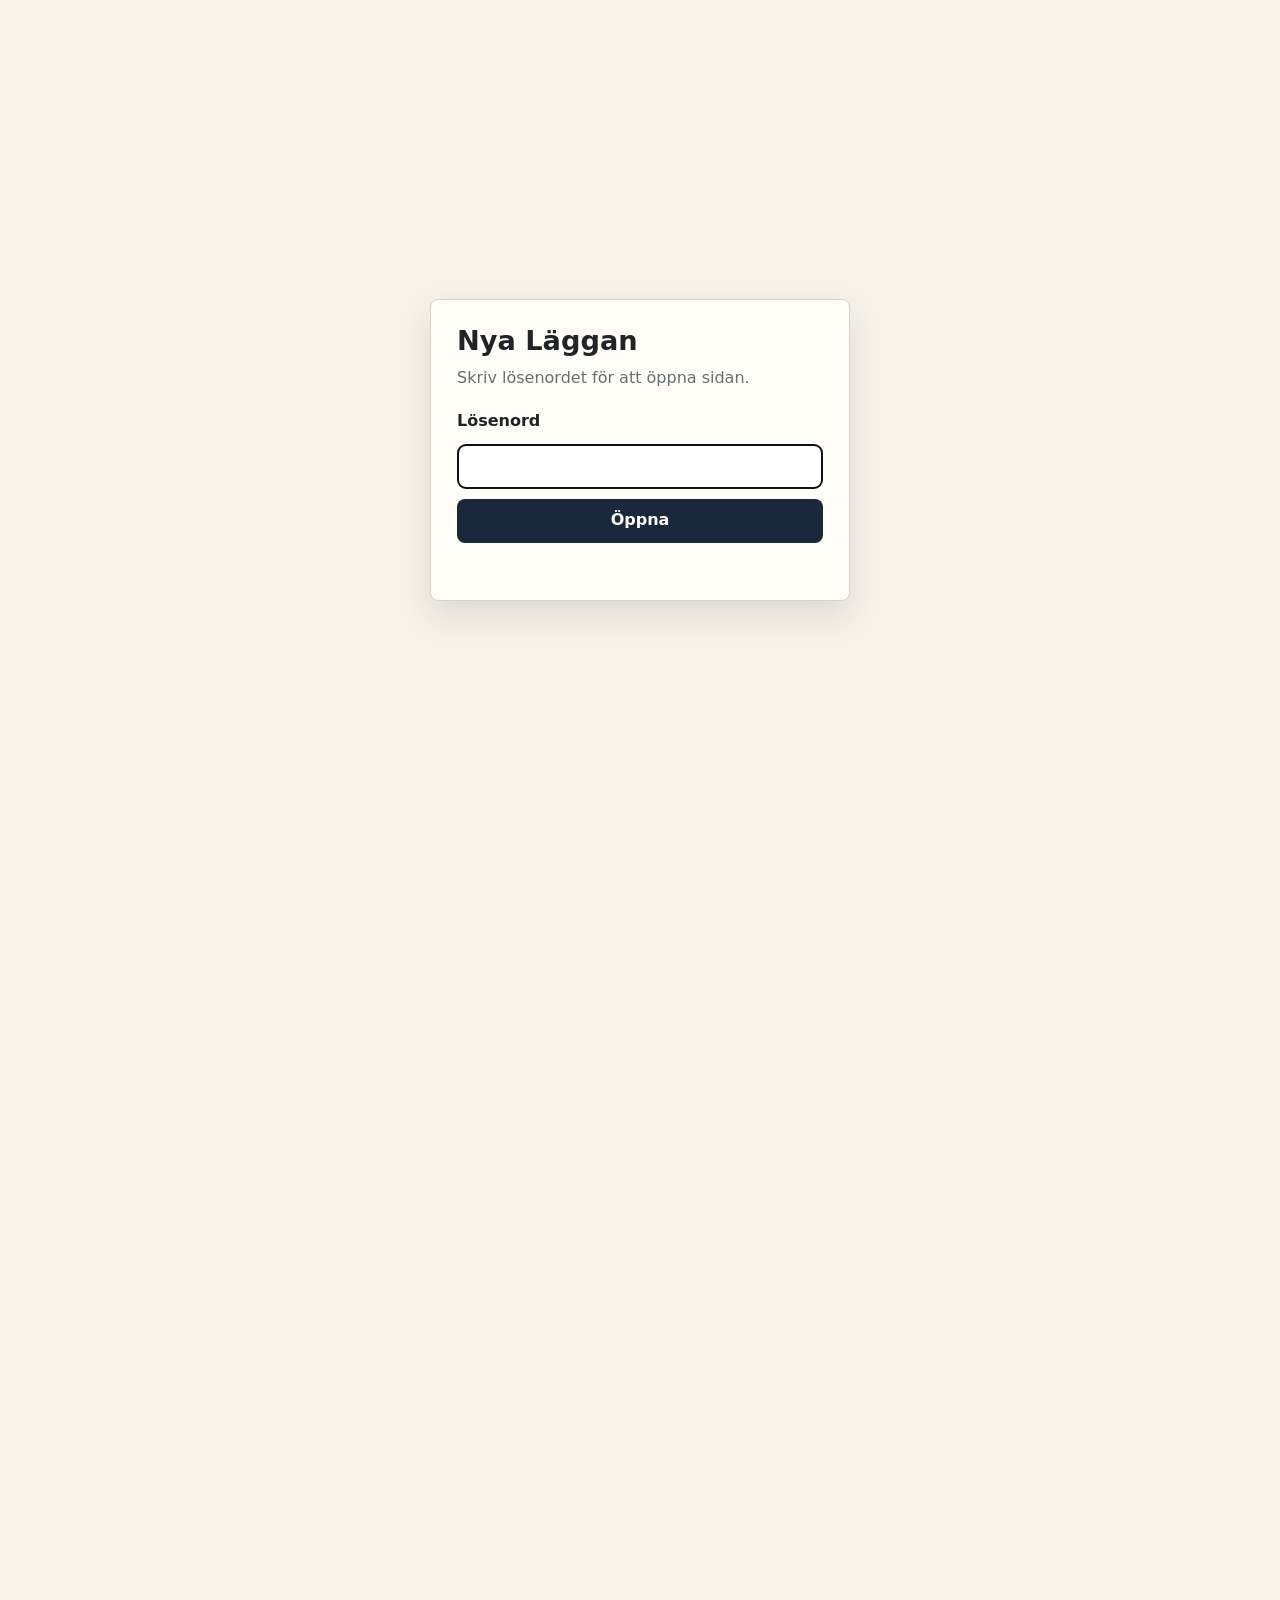
<file: index.html>
<!doctype html>
<html lang="sv">
<head>
  <meta charset="utf-8">
  <meta name="viewport" content="width=device-width, initial-scale=1">
  <title>Nya Läggan</title>
  <meta name="description" content="Projekt för vår lägenhet i Stockholm.">
  <meta name="robots" content="noindex, nofollow">
  <script>document.documentElement.classList.add("locked");</script>
  <link rel="stylesheet" href="assets/gate.css">
  <link rel="stylesheet" href="assets/site.css">
  <script defer src="assets/gate.js"></script>
</head>
<body>
  <header class="topbar">
    <a class="brand" href="index.html">Nya Läggan</a>
    <nav class="nav" aria-label="Huvudnavigation">
      <a href="#kok">Kök</a>
      <a href="#terrass">Terrass</a>
      <a href="#sovrum">Sovrum</a>
      <a href="#ac">AC</a>
      <a href="#tv-mobel">TV-möbel</a>
      <a href="#hallbank">Hallbänk</a>
      <a href="#hallmobel">Hallmöbel</a>
      <a href="#kasserade-projekt">Kasserade projekt</a>
      <a href="#annonser">Annonser</a>
    </nav>
  </header>

  <main>
    <section id="projekt">
      <div class="inner">
        <div class="section-head">
          <h2>Projekt</h2>
        </div>
        <div class="project-grid">
          <a class="project-card" href="projects/kok.html" id="kok">
            <img src="03_References/Images/kitchen-greige-evening-inspiration.png" alt="Inspiration för ett greige kök med köksö och varm belysning">
            <div class="project-content">
              <div>
                <h3>Kök</h3>
                <p>Inspirationsbilder för känsla, färg och material.</p>
              </div>
              <span class="button">Öppna köksprojektet</span>
            </div>
          </a>

          <a class="project-card" href="projects/terrass.html" id="terrass">
            <img src="2026-08-18_vanadisvagen_2/images/07_Bild_07_23113995.jpg" alt="Terrassen med sittplatser och växter">
            <div class="project-content">
              <div>
                <h3>Terrass</h3>
                <p>Ytan ute, möbler, växter, ljus och sådant som behöver mätas på plats.</p>
              </div>
              <span class="button">Öppna terrassprojektet</span>
            </div>
          </a>
          <a class="project-card" href="projects/sovrum.html" id="sovrum">
            <img src="03_References/Images/bedroom-inspiration-built-in-storage.png" alt="Sovrum under snedtak med säng och platsbyggd förvaring">
            <div class="project-content">
              <div>
                <h3>Sovrum</h3>
                <p>Inspiration för en lugn sovrumsmiljö och smart förvaring under snedtaket.</p>
              </div>
              <span class="button">Öppna sovrumsprojektet</span>
            </div>
          </a>
          <a class="project-card" href="projects/hallmobel.html" id="hallmobel">
            <img src="03_References/Images/hallmobel-inspiration-6.png" alt="Hall med platsbyggd förvaring i trä, klädstång och sittbänk" loading="lazy">
            <div class="project-content">
              <div>
                <h3>Hallmöbel</h3>
                <p>Sex inspirationsbilder för förvaring, avlastning och en välkomnande hall.</p>
              </div>
              <span class="button">Öppna hallmöbelprojektet</span>
            </div>
          </a>
          <article class="link-card" id="hallbank">
            <div>
              <h3>Platsbyggd sittbänk i hallen</h3>
              <p>En sittbänk anpassad efter hallens mått, med en bekväm plats att sitta när vi tar på och av skor.</p>
              <h4>Nästa steg</h4>
              <ul>
                <li>Mät utrymmet och kontrollera dörrarnas öppning och fri passage.</li>
                <li>Bestäm sitthöjd, djup och om bänken ska ha förvaring undertill.</li>
                <li>Samla inspiration för material, färg och eventuell sittdyna.</li>
              </ul>
            </div>
          </article>
          <article class="link-card" id="ac">
            <div>
              <h3>AC</h3>
              <p>Svalka utan permanenta ingrepp. Förslaget är en portabel AC med utblås via frånluftsventil eller takfönster.</p>
              <h4>Nästa steg</h4>
              <ul>
                <li>Mät takfönster, ventil och plats för AC och slang.</li>
              </ul>
            </div>
          </article>
          <article class="link-card" id="tv-mobel">
            <div>
              <h3>Möbel vid kaminen med TV-hiss</h3>
              <p>Bygg en möbel intill kaminen som automatiskt döljer TV:n genom att sänka ner den helt i möbeln med en motoriserad hiss.</p>
              <h4>Nästa steg</h4>
              <ul>
                <li>Mät utrymmet vid kaminen.</li>
                <li>Kontrollera kaminens krav på avstånd och värmeskydd innan möbeln utformas.</li>
                <li>Skissa möbel, hiss och lucka med plats för kablar, ventilation, klämskydd och service.</li>
              </ul>
            </div>
          </article>
        </div>
      </div>
    </section>

    <section id="kasserade-projekt">
      <div class="inner">
        <div class="section-head">
          <h2>Kasserade projekt</h2>
        </div>
        <div class="link-grid">
          <a class="link-card" id="balk" href="projects/balk.html">
            <div>
              <h3>Klä in den moderna balken i trä</h3>
              <p>Idén var att klä balken i kök och vardagsrum i trä för ett varmare och mer sammanhållet uttryck.</p>
              <p>Projektet är kasserat och sparas här som referens.</p>
              <h4>Omfattning</h4>
              <p>Träinklädnad med genomtänkt ytbehandling, träton och anslutning mot tak och vägg. Inga ändringar i balkens bärande konstruktion.</p>
            </div>
            <span class="button">Öppna projektet och bilderna</span>
          </a>
        </div>
      </div>
    </section>

    <section id="annonser">
      <div class="inner">
        <div class="section-head">
          <h2>Försäljningsannonser</h2>
        </div>
        <div class="link-grid">
          <article class="link-card">
            <div>
              <h3>Annons 2026</h3>
              <p>Den sparade annonsen från Ett Mäkleri.</p>
            </div>
            <div class="link-row">
              <a href="2026-08-18_vanadisvagen_2/index.html">Sparad kopia</a>
              <a href="https://www.ettmakleri.se/objekt/vanadisvagen-2-vasastan/">Original</a>
            </div>
          </article>

          <article class="link-card">
            <div>
              <h3>Annons 2024</h3>
              <p>Äldre sparad annons från Svensk Fastighetsförmedling.</p>
            </div>
            <div class="link-row">
              <a href="2024-08-09_vanadisvagen_2_svenskfast_398702/index.html">Sparad kopia</a>
              <a href="https://www.svenskfast.se/salda/bostadsratt/stockholm/stockholm/stockholm/vasastan/vanadisvagen-2--vindsvaning/398702/">Original</a>
            </div>
          </article>
        </div>
      </div>
    </section>
  </main>

</body>
</html>
</file>
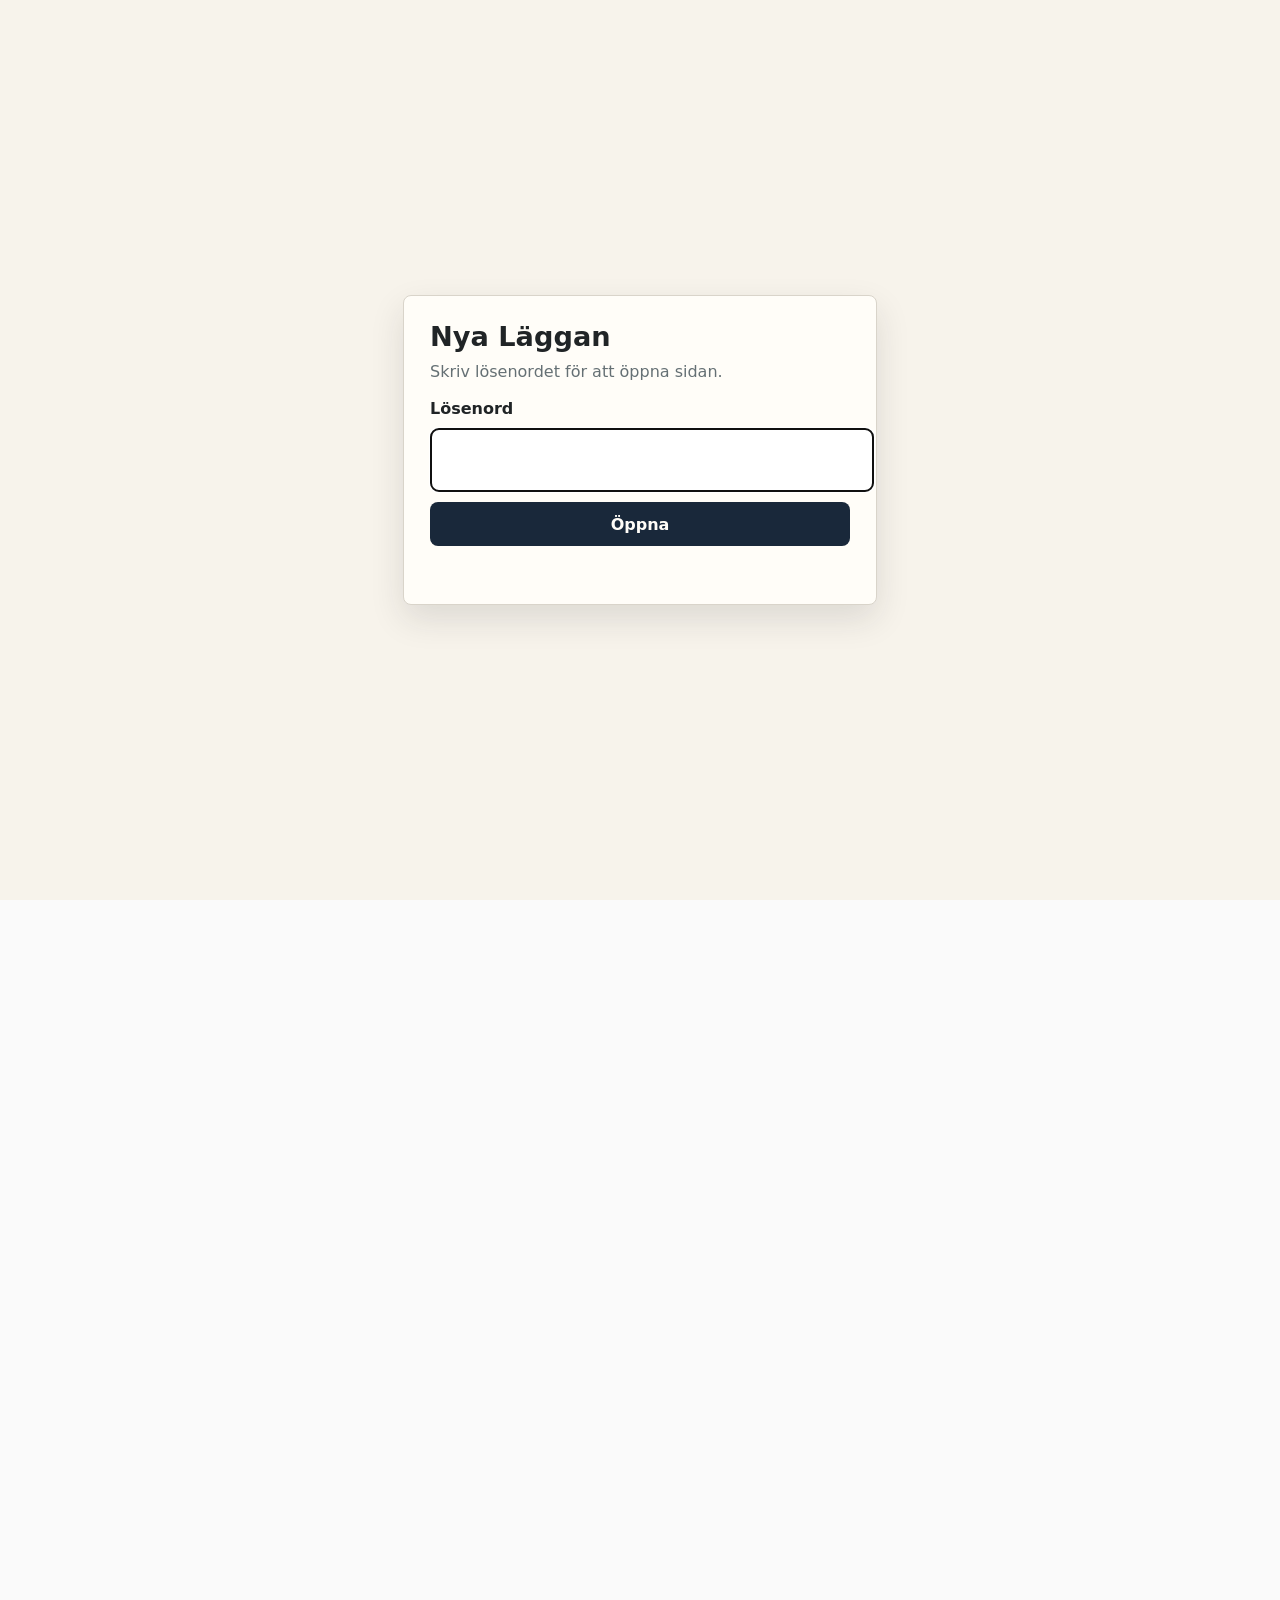
<file: 2024-08-09_vanadisvagen_2_svenskfast_398702/index.html>
<!doctype html>
<html lang="sv">
<head>
<meta charset="utf-8">
<meta name="viewport" content="width=device-width, initial-scale=1">
<title>2024-08-09 - Vanadisvägen 2 - Svensk Fast 398702 - sparad annons</title>
<meta name="robots" content="noindex, nofollow">
<script>document.documentElement.classList.add("locked");</script>
<link rel="stylesheet" href="../assets/gate.css">
<script defer src="../assets/gate.js"></script>
<style>
body { font-family: -apple-system, BlinkMacSystemFont, 'Segoe UI', sans-serif; margin: 0; color: #1f2428; background: #fafafa; }
main { max-width: 1080px; margin: 0 auto; padding: 32px 20px 56px; }
h1 { font-size: 32px; margin: 0 0 8px; letter-spacing: 0; }
h2 { margin-top: 34px; border-top: 1px solid #ddd; padding-top: 18px; }
.lead { font-size: 17px; line-height: 1.55; max-width: 920px; white-space: pre-line; }
.grid { display: grid; grid-template-columns: repeat(auto-fill, minmax(250px, 1fr)); gap: 12px; }
figure { margin: 0; background: white; border: 1px solid #ddd; border-radius: 6px; overflow: hidden; }
img { width: 100%; aspect-ratio: 4 / 3; object-fit: cover; display: block; }
figcaption { padding: 8px 10px; font-size: 13px; }
dl { display: grid; grid-template-columns: minmax(160px, 240px) 1fr; gap: 6px 16px; }
dt { font-weight: 700; }
dd { margin: 0; }
a { color: #0b5cad; }
</style>
</head>
<body><main>
<h1>2024-08-09 - Vanadisvägen 2 - Svensk Fast 398702</h1>
<p>Annonsdatum: 2024-08-09 | Sålddatum: 2024-08-22 | Sparad från <a href="https://www.svenskfast.se/salda/bostadsratt/stockholm/stockholm/stockholm/vasastan/vanadisvagen-2--vindsvaning/398702/">originalannonsen</a></p>
<p><strong>13 350 000 kr</strong></p>
<h2>Modern vindsvåning med terrass i lågt belånad förening!</h2>
<div class="lead">Välkommen till denna fantastiska vindsvåning med exklusiva materialval. Den erbjuder en unik upplevelse med sina luftiga och generöst tilltagna rum samt en imponerande takhöjd på cirka fyra meter. Ljuset strömmar in från flertalet stora fönster och skapar en underbar atmosfär och känsla av harmoni. Den genomgående fiskbensparketten binder samman rummen på ett elegant sätt och skapar en enhetlig känsla i hela lägenheten. Lägenheten är utrustad med dimbar belysning, vilket gör det lätt att skapa en mysig atmosfär. Mysfaktorn förstärks ytterligare av öppna spisen, perfekt för kyliga kvällar. Under den varmare delen av året är terrassen idealisk för att äta middag eller bara slappa. Här kan man njuta av solen från tidig eftermiddag till solnedgång, med en oslagbar utsikt över kvällshimlen och solen som går ner vid Wenner-Gren Center. Dessutom har fastigheten åtta parkeringsplatser precis utanför porten.

Brf Mjölner 1 är en lågt belånad, äkta bostadsrättsförening. Föreningen förvärvade fastigheten 1995 och äger marken.

Lägenheten ligger med fint läge på Vanadisvägen och erbjuder närhet till det bästa Stockholm har att erbjuda - perfekt för dig som ställer höga krav på din boendemiljö! Gångavstånd till grönområden så som Vanadislunden, Hagaparken och Brunnsviken med dess omtalade promenadstråk och badmöjligheter men även Vasaparken och dess härliga atmosfär. Tillsammans med det härliga centrala läget med direkt närhet och gångavstånd till city samt för den bilburna, perfekt beläget med nära utfart mot både E4:an och E18, är läget optimalt. Kommunikationsmöjligheterna är de bästa tänkbara med Odenplan alldeles runt hörnet med både tunnelbana, pendeltåg samt citybussar som tar dig till stadens alla hörn och kanter. Närhet till förskolor och skolor.

Missa inte chansen att bli ägare till denna fantastiska lägenhet där modern lyx möter tidlös elegans. Kontakta mig idag för att boka en visning och upptäcka allt detta hem har att erbjuda.</div>
<h2>Fakta</h2><dl><dt>Typ</dt><dd>Bostadsrättslägenhet</dd><dt>Rum</dt><dd>4, varav 3 sovrum</dd><dt>Boarea</dt><dd>99 m^2</dd><dt>Biarea</dt><dd>17 m^2</dd><dt>Lägenhetsnummer</dt><dd>01045</dd><dt>Bruksarea</dt><dd>116 m^2</dd><dt>Byggnadsår</dt><dd>1926</dd><dt>Månadsavgift</dt><dd>3 246 kr</dd><dt>Upplåtelseform</dt><dd>Bostadsrätt</dd><dt>Våning</dt><dd>6 av 6</dd><dt>Hiss</dt><dd>Ja</dd></dl>
<h2>Mäklare</h2><p>Sam Öhrn<br>Fastighetsmäklare<br>070-333 10 76<br>sam.ohrn@svenskfast.se</p>
<h2>Karta</h2><p>Vanadisvägen 2, Vindsvåning, Vasastan, Stockholm<br>59.34809, 18.05075</p>
<h2>Bilder</h2><div class="grid"><figure><a href='images/01_omslagsbild.jpg'><img src='images/01_omslagsbild.jpg' alt='Omslagsbild' loading='lazy'></a><figcaption>01. Omslagsbild</figcaption></figure><figure><a href='images/02_planritning.jpg'><img src='images/02_planritning.jpg' alt='Planritning' loading='lazy'></a><figcaption>02. Planritning</figcaption></figure><figure><a href='images/maklare_sam_ohrn.jpg'><img src='images/maklare_sam_ohrn.jpg' alt='Mäklarbild Sam Öhrn' loading='lazy'></a><figcaption>03. Mäklarbild Sam Öhrn</figcaption></figure></div>
</main></body></html>
</file>
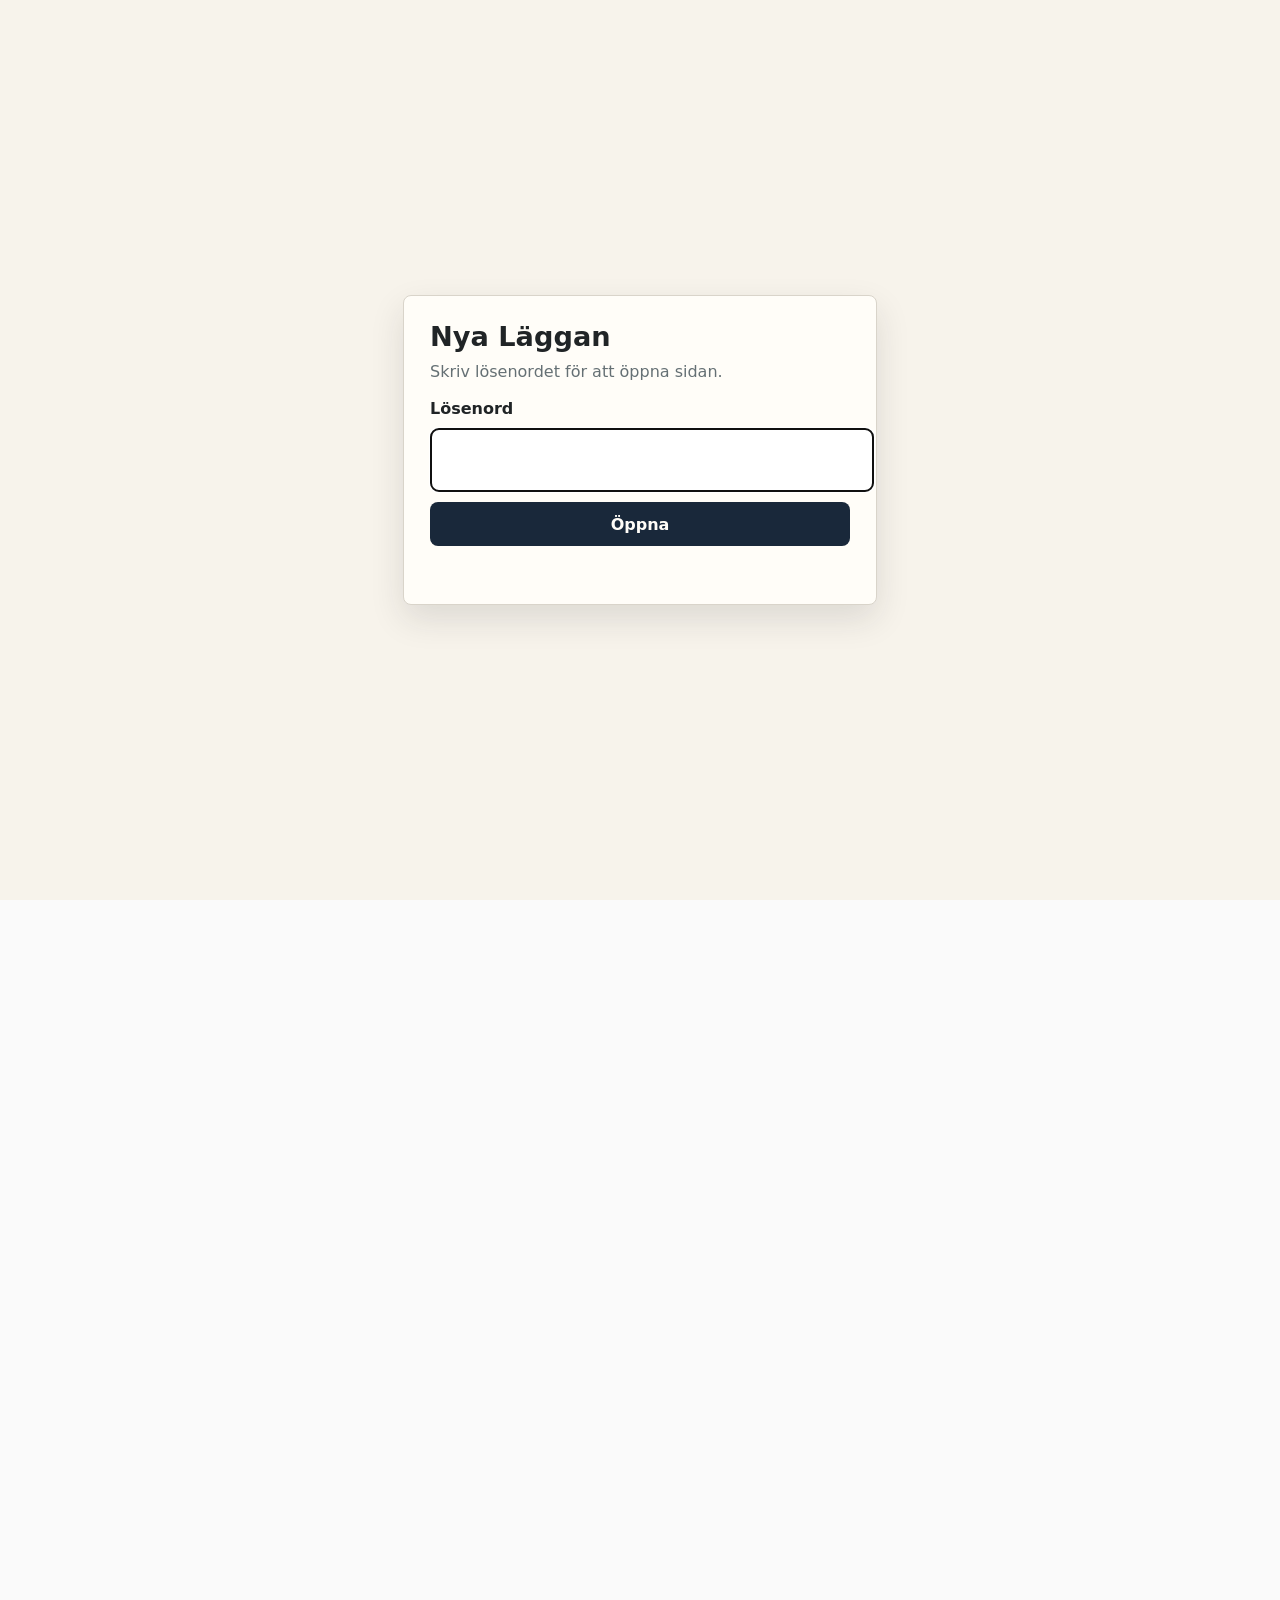
<file: 2026-08-18_vanadisvagen_2/index.html>
<!doctype html>
<html lang="sv">
<head>
<meta charset="utf-8">
<meta name="viewport" content="width=device-width, initial-scale=1">
<title>2026-08-18 - VANADISVÄGEN 2 - sparad annons</title>
<meta name="robots" content="noindex, nofollow">
<script>document.documentElement.classList.add("locked");</script>
<link rel="stylesheet" href="../assets/gate.css">
<script defer src="../assets/gate.js"></script>
<style>
body { font-family: -apple-system, BlinkMacSystemFont, 'Segoe UI', sans-serif; margin: 0; color: #1f2428; background: #fafafa; }
main { max-width: 1080px; margin: 0 auto; padding: 32px 20px 56px; }
h1 { font-size: 34px; margin: 0 0 4px; letter-spacing: 0; }
h2 { margin-top: 34px; border-top: 1px solid #ddd; padding-top: 18px; }
.lead { font-size: 18px; line-height: 1.55; max-width: 900px; }
.grid { display: grid; grid-template-columns: repeat(auto-fill, minmax(220px, 1fr)); gap: 12px; }
figure { margin: 0; background: white; border: 1px solid #ddd; border-radius: 6px; overflow: hidden; }
img { width: 100%; aspect-ratio: 4 / 3; object-fit: cover; display: block; }
figcaption { padding: 8px 10px; font-size: 13px; }
dl { display: grid; grid-template-columns: minmax(160px, 240px) 1fr; gap: 6px 16px; }
dt { font-weight: 700; }
dd { margin: 0; }
a { color: #0b5cad; }
.section-text { white-space: pre-line; line-height: 1.55; }
</style>
</head>
<body><main>
<h1>2026-08-18 - VANADISVÄGEN 2</h1>
<p>VASASTAN | Annonsdatum: 2026-08-18 | Sparad från <a href="https://www.ettmakleri.se/objekt/vanadisvagen-2-vasastan/">originalannonsen</a></p>
<p class="lead">Fantastisk vindsvåning om totalt 115 kvm med generös takterrass och fri utsikt över stadens takåsar. Öppen och social planlösning mellan det stilrena köket och vardagsrummet med vacker eldstad och platsbyggd bokhylla. Tre trivsamma sovrum, badrum med tvättavdelning samt gäst-WC och genomgående god förvaring. Smakfulla materialval, platsbyggda detaljer och en generös takhöjd som ger våningen luftig och härlig karaktär. Välskött förening med god ekonomi som äger marken och det tidstypiska 20-talshuset. Trevligt läge invid Vanadislunden med en kort promenad till både Odenplan och Hagaparken.</p>
<h2>Grundfakta</h2><dl><dt>Pris/bud</dt><dd>13 900 000 kr</dd><dt>Avgift</dt><dd>3 357 kr/mån</dd><dt>Storlek</dt><dd>98 + 17 kvm</dd><dt>Antal rum</dt><dd>4</dd><dt>Våning</dt><dd>6/6</dd><dt>Byggår</dt><dd>1926/1995</dd></dl>
<h2>Lägenhetsfakta</h2><dl><dt>Avgift</dt><dd>3 357 kr/mån</dd><dt>Ingår i avgift</dt><dd>Värme, Vatten, Kabel-TV</dd><dt>Total driftkostnad</dt><dd>781 kr/mån</dd><dt>Storlek</dt><dd>98 + 17 kvm</dd><dt>Antal rum</dt><dd>4</dd><dt>Våningsplan</dt><dd>6/6</dd><dt>Hiss</dt><dd>Ja</dd><dt>Förråd</dt><dd>Källarförråd</dd><dt>Byggår</dt><dd>1926/1995</dd><dt>Ägandeform</dt><dd>Lägenhet - Bostadsrätt</dd><dt>Typ</dt><dd>Bostadsrätt</dd><dt>Lägenhetsnummer</dt><dd>01045</dd><dt>Lägenhetsnummer (LMV)</dt><dd>1602</dd><dt>Hiss kommentar</dt><dd>(till våning 5)</dd><dt>Tv- internetutbud</dt><dd>Tele2</dd><dt>Uppvärmning</dt><dd>Fjärrvärme</dd><dt>Andelstal, förening</dt><dd>3.321%</dd><dt>El</dt><dd>572 kr/mån</dd><dt>Försäkring</dt><dd>209 kr/mån</dd><dt>Totalt per mån</dt><dd>781 kr/mån</dd><dt>Totalt per år</dt><dd>9 373 kr/år</dd></dl>
<h2>Föreningsfakta</h2><dl><dt>Förening</dt><dd>BRF Mjölner 1</dd><dt>Äkta förening</dt><dd>Ja</dd><dt>Energideklaration</dt><dd>125 kWh/kvm/år</dd><dt>Energistatus</dt><dd>Utförd, 2018-04-22</dd></dl>
<h2>Föreningsbeskrivning</h2><div class="section-text">Bostadsrättsföreningen Brf Mjölner 1 registrerades 1995. Föreningens nuvarande ekonomiska plan registrerades 1996-02-07. Föreningens stadgar registrerades hos bolagsverket 2015-12-08. Juridisk person accepteras inte som köpare. Föreningen har en egen hemsida med information samt trivselregler för 2026 https://mjolner.bostadsratterna.se/

ANTAL BOSTADSRÄTTER &amp; LOKALER
Föreningen upplåter 44 lägenheter med bostadsrätt om 2 795 kvm, 1 lägenhet med hyresrätt samt 4 lokaler om 613 kvm. Byggnadernas totalyta är 4 003kvm. Hyresintäckter för lokalerna var 931 436 kr &amp; för hyresbostaden 52 800kr enligt årsredovisning 2025.

PARKERING
Det finns 8 parkeringsplatser att hyra. Platserna hyrs i första hand ut till medlemmar enligt internt kösystem kalenderårsvis. Intäkter för parkeringshyror/år var 132 000 kr enligt årsredovisning 2025.

ÅRSAVGIFT
3 357 kr/mån. I avgiften ingår värme, vatten &amp; grundutbud av digital-tv från Tele2. Obligatoriskt tillägg för gruppavtal med Tele2 tillkommer med 194 kr/mån. Det finns i dagsläget inga planerade avgiftsförändringar i närtid.

KABEL-TV OCH BREDBAND
Tele2. Obligatoriskt tillägg för gruppavtal med Tele2 med 194 kr/mån.

EKONOMI
Föreningens belåning uppgår till 4 884 806 kr, motsvarande 1 748 kr/kvm bostadsrättsyta.
Likvida medel uppgår till 2 132 798 kr. Uppgifter enligt årsredovisning 2025.

Indirekt nettoskuldsättning: Cirka 91 395 kr

Bostadsrättens indirekta nettoskuldsättning baseras på föreningens skulder/lån minus föreningens räntebärande tillgångar och likvida medel. Beräkningen är gjord och baseras enbart på den senaste tillgängliga årsredovisningen (2025). Uppgifterna kan därav vara utdaterade/förändrade. För mer information kontakta ansvarig fastighetsmäklare.

ÖVERLÅTELSE- OCH PANTSÄTTNINGSAVGIFT
Vid lägenhetsöverlåtelser debiteras köparen en överlåtelseavgift om 1 480 kr. Pantsättningsavgift utgår med 592 kr.

GEMENSAMMA UTRYMMEN
- Trivsam innergård med trädgårdsmöbler och grillplats som även kan bokas för större sällskap
- Tvättstuga med två maskiner, torktumlare, torkskåp &amp; mangel
- Cykelförråd &amp; barnvagnsrum

UTFÖRDA RENOVERINGAR
2025 - Stamspoling av fastigheten
2023 - Utbyte av samtliga stamavloppsledningar i källaren
2023 - Värmeinjustering utförd i hela fastigheten
2011 - Fönsterrenovering
2005 - Renovering av fjärrvärmesystem
2005 - Totalrenovering av hiss, automatisk hissdörr installerad 2017
2001-2002 - Stambyte

KOMMANDE RENOVERINGAR
Ändrad sophantering för mat- och restavfall samt påbörjad planering för fastighetsnära sortering och insamling av fler avfallstyper i enlighet med kommande krav till år 2027</div>
<h2>Interiörbeskrivning</h2><div class="section-text">TRAPPHUS
Välkomnande entré med hiss till våningsplan 5. Bostaden är belägen högst upp i huset, på våning 6.

HALL
Inbjudande hall med generösa avhängningsmöjligheter och god förvaring i den anslutande inre hallen med garderob och tvättpelare. Hallen binder samman bostadens samtliga rum och präglas av en genomtänkt planlösning. Intill vardagsrum och kök finns en platsbyggd bokhylla som erbjuder både praktisk förvaring och ett elegant arkitektoniskt inslag.

GÄST-WC
Stilrent gäst-WC, perfekt placerat i anslutning till hallen och utrustat med WC, kommod med handfat samt spegel.

VARDAGSRUM / KÖK
Vardagsrum och kök har en social och öppen planlösning med generös takhöjd. Takterrassen blir en naturlig förlängning av sällskapsytorna och fyller rummet med ett härligt naturligt ljus. Vardagsrummet rymmer en större soffgrupp och den vackra eldstaden tillför både karaktär och atmosfär. Stilrent kök med släta luckor, rymlig köksö med generösa arbetsytor och goda förvaringsmöjligheter. Köket är fullt utrustat med kyl &amp; frys från Siemens, övriga vitvaror är från Neff: induktionshäll, fläkt, ugn, mikrovågsugn, diskmaskin samt integrerad espressomaskin. Intill finns en rymlig matplats med plats för större sällskap. Bakom matplatsen finns ett praktiskt och rymligt förråd med vinlagringsskåp med plats för 154 flaskor.

TAKTERRASS
Inbjudande och solrik terrass med generös plats för både loungegrupp, matbord och grönska. Ett insynsskyddat läge med fri utsikt över stadens takåsar och en fantastisk kvällssol.

MASTER BEDROOM
Harmoniskt och stillsamt sovrum med plats för dubbelsäng och sängbord. God förvaring i platsbyggda garderober.

SOVRUM 2
Ljust och trivsamt rum med två fönster och förvaring i platsbyggd garderob. Används idag som kontor och sällskapsrum.

SOVRUM 3
Trivsamt sovrum som idag används som barnrum, men passar lika bra som arbetsrum eller gästrum med plats för säng och skrivbord.

BADRUM
Klassiskt inrett badrum med takdusch, rymlig kommod med förvaring, spegel och WC. Badrummet är utrustat med golvvärme, infällda spotlights samt en intilliggande tvättavdelning med tvättmaskin och torktumlare.</div>
<h2>Mäklare</h2><p>JOHAN DU RIETZ<br>FASTIGHETSMäKLARE<br>0708-80 07 99<br>durietz@ettmakleri.se</p>
<h2>Dokument</h2><ul><li><a href='documents/01_BUDGIVNING.pdf'>BUDGIVNING</a></li><li><a href='documents/02_FAST_OCH_LoS_EGENDOM.pdf'>FAST OCH LöS EGENDOM</a></li><li><a href='documents/03_UNDERSoKNINGSPLIKT.pdf'>UNDERSöKNINGSPLIKT</a></li><li><a href='documents/04_FoRSaLJNINGEN.pdf'>FöRSäLJNINGEN</a></li><li><a href='documents/05_ARSREDOVISNING_2025.pdf'>ÅRSREDOVISNING 2025</a></li><li><a href='documents/06_STADGAR.pdf'>STADGAR</a></li><li><a href='documents/07_ENERGIDEKLARATION.pdf'>ENERGIDEKLARATION</a></li></ul>
<h2>Bilder</h2><div class="grid"><figure><a href='images/01_Bild_01_23114009.jpg'><img src='images/01_Bild_01_23114009.jpg' alt='Bild 1' loading='lazy'></a><figcaption>01. Bild 1</figcaption></figure><figure><a href='images/02_Bild_02_23116527.jpg'><img src='images/02_Bild_02_23116527.jpg' alt='Bild 2' loading='lazy'></a><figcaption>02. Bild 2</figcaption></figure><figure><a href='images/03_Bild_03_23116531.jpg'><img src='images/03_Bild_03_23116531.jpg' alt='Bild 3' loading='lazy'></a><figcaption>03. Bild 3</figcaption></figure><figure><a href='images/04_Bild_04_23114017.jpg'><img src='images/04_Bild_04_23114017.jpg' alt='Bild 4' loading='lazy'></a><figcaption>04. Bild 4</figcaption></figure><figure><a href='images/05_Bild_05_23114013.jpg'><img src='images/05_Bild_05_23114013.jpg' alt='Bild 5' loading='lazy'></a><figcaption>05. Bild 5</figcaption></figure><figure><a href='images/06_Bild_06_23116529.jpg'><img src='images/06_Bild_06_23116529.jpg' alt='Bild 6' loading='lazy'></a><figcaption>06. Bild 6</figcaption></figure><figure><a href='images/07_Bild_07_23113995.jpg'><img src='images/07_Bild_07_23113995.jpg' alt='Bild 7' loading='lazy'></a><figcaption>07. Bild 7</figcaption></figure><figure><a href='images/08_Bild_08_23113997.jpg'><img src='images/08_Bild_08_23113997.jpg' alt='Bild 8' loading='lazy'></a><figcaption>08. Bild 8</figcaption></figure><figure><a href='images/09_Bild_09_23113993.jpg'><img src='images/09_Bild_09_23113993.jpg' alt='Bild 9' loading='lazy'></a><figcaption>09. Bild 9</figcaption></figure><figure><a href='images/10_Bild_10_23113991.jpg'><img src='images/10_Bild_10_23113991.jpg' alt='Bild 10' loading='lazy'></a><figcaption>10. Bild 10</figcaption></figure><figure><a href='images/11_Bild_11_23113985.jpg'><img src='images/11_Bild_11_23113985.jpg' alt='Bild 11' loading='lazy'></a><figcaption>11. Bild 11</figcaption></figure><figure><a href='images/12_Bild_12_23113975.jpg'><img src='images/12_Bild_12_23113975.jpg' alt='Bild 12' loading='lazy'></a><figcaption>12. Bild 12</figcaption></figure><figure><a href='images/13_Bild_13_23117631.jpg'><img src='images/13_Bild_13_23117631.jpg' alt='Bild 13' loading='lazy'></a><figcaption>13. Bild 13</figcaption></figure><figure><a href='images/14_Bild_14_23113977.jpg'><img src='images/14_Bild_14_23113977.jpg' alt='Bild 14' loading='lazy'></a><figcaption>14. Bild 14</figcaption></figure><figure><a href='images/15_Bild_15_23114001.jpg'><img src='images/15_Bild_15_23114001.jpg' alt='Bild 15' loading='lazy'></a><figcaption>15. Bild 15</figcaption></figure><figure><a href='images/16_Bild_16_23113981.jpg'><img src='images/16_Bild_16_23113981.jpg' alt='Bild 16' loading='lazy'></a><figcaption>16. Bild 16</figcaption></figure><figure><a href='images/17_Bild_17_23117629.jpg'><img src='images/17_Bild_17_23117629.jpg' alt='Bild 17' loading='lazy'></a><figcaption>17. Bild 17</figcaption></figure><figure><a href='images/18_Bild_18_23113965.jpg'><img src='images/18_Bild_18_23113965.jpg' alt='Bild 18' loading='lazy'></a><figcaption>18. Bild 18</figcaption></figure><figure><a href='images/19_Bild_19_23113967.jpg'><img src='images/19_Bild_19_23113967.jpg' alt='Bild 19' loading='lazy'></a><figcaption>19. Bild 19</figcaption></figure><figure><a href='images/20_Bild_20_23113949.jpg'><img src='images/20_Bild_20_23113949.jpg' alt='Bild 20' loading='lazy'></a><figcaption>20. Bild 20</figcaption></figure><figure><a href='images/21_Bild_21_23113951.jpg'><img src='images/21_Bild_21_23113951.jpg' alt='Bild 21' loading='lazy'></a><figcaption>21. Bild 21</figcaption></figure><figure><a href='images/22_Bild_22_23113947.jpg'><img src='images/22_Bild_22_23113947.jpg' alt='Bild 22' loading='lazy'></a><figcaption>22. Bild 22</figcaption></figure><figure><a href='images/23_Bild_23_23117627.jpg'><img src='images/23_Bild_23_23117627.jpg' alt='Bild 23' loading='lazy'></a><figcaption>23. Bild 23</figcaption></figure><figure><a href='images/24_Bild_24_23113955.jpg'><img src='images/24_Bild_24_23113955.jpg' alt='Bild 24' loading='lazy'></a><figcaption>24. Bild 24</figcaption></figure><figure><a href='images/25_Bild_25_23113953.jpg'><img src='images/25_Bild_25_23113953.jpg' alt='Bild 25' loading='lazy'></a><figcaption>25. Bild 25</figcaption></figure><figure><a href='images/26_Bild_26_23113943.jpg'><img src='images/26_Bild_26_23113943.jpg' alt='Bild 26' loading='lazy'></a><figcaption>26. Bild 26</figcaption></figure><figure><a href='images/27_Bild_27_23113941.jpg'><img src='images/27_Bild_27_23113941.jpg' alt='Bild 27' loading='lazy'></a><figcaption>27. Bild 27</figcaption></figure><figure><a href='images/28_Bild_28_23113963.jpg'><img src='images/28_Bild_28_23113963.jpg' alt='Bild 28' loading='lazy'></a><figcaption>28. Bild 28</figcaption></figure><figure><a href='images/29_Bild_29_23113959.jpg'><img src='images/29_Bild_29_23113959.jpg' alt='Bild 29' loading='lazy'></a><figcaption>29. Bild 29</figcaption></figure><figure><a href='images/30_Bild_30_23113937.jpg'><img src='images/30_Bild_30_23113937.jpg' alt='Bild 30' loading='lazy'></a><figcaption>30. Bild 30</figcaption></figure><figure><a href='images/31_Bild_31_23113945.jpg'><img src='images/31_Bild_31_23113945.jpg' alt='Bild 31' loading='lazy'></a><figcaption>31. Bild 31</figcaption></figure><figure><a href='images/32_Bild_32_23113939.jpg'><img src='images/32_Bild_32_23113939.jpg' alt='Bild 32' loading='lazy'></a><figcaption>32. Bild 32</figcaption></figure><figure><a href='images/33_Bild_33_23113935.jpg'><img src='images/33_Bild_33_23113935.jpg' alt='Bild 33' loading='lazy'></a><figcaption>33. Bild 33</figcaption></figure><figure><a href='images/34_Bild_34_23113931.jpg'><img src='images/34_Bild_34_23113931.jpg' alt='Bild 34' loading='lazy'></a><figcaption>34. Bild 34</figcaption></figure><figure><a href='images/35_Bild_35_23113933.jpg'><img src='images/35_Bild_35_23113933.jpg' alt='Bild 35' loading='lazy'></a><figcaption>35. Bild 35</figcaption></figure><figure><a href='images/36_Bild_36_23114025.jpg'><img src='images/36_Bild_36_23114025.jpg' alt='Bild 36' loading='lazy'></a><figcaption>36. Bild 36</figcaption></figure><figure><a href='images/37_Planlosning_23255887.jpg'><img src='images/37_Planlosning_23255887.jpg' alt='Planlösning' loading='lazy'></a><figcaption>37. Planlösning</figcaption></figure></div>
</main></body></html>
</file>
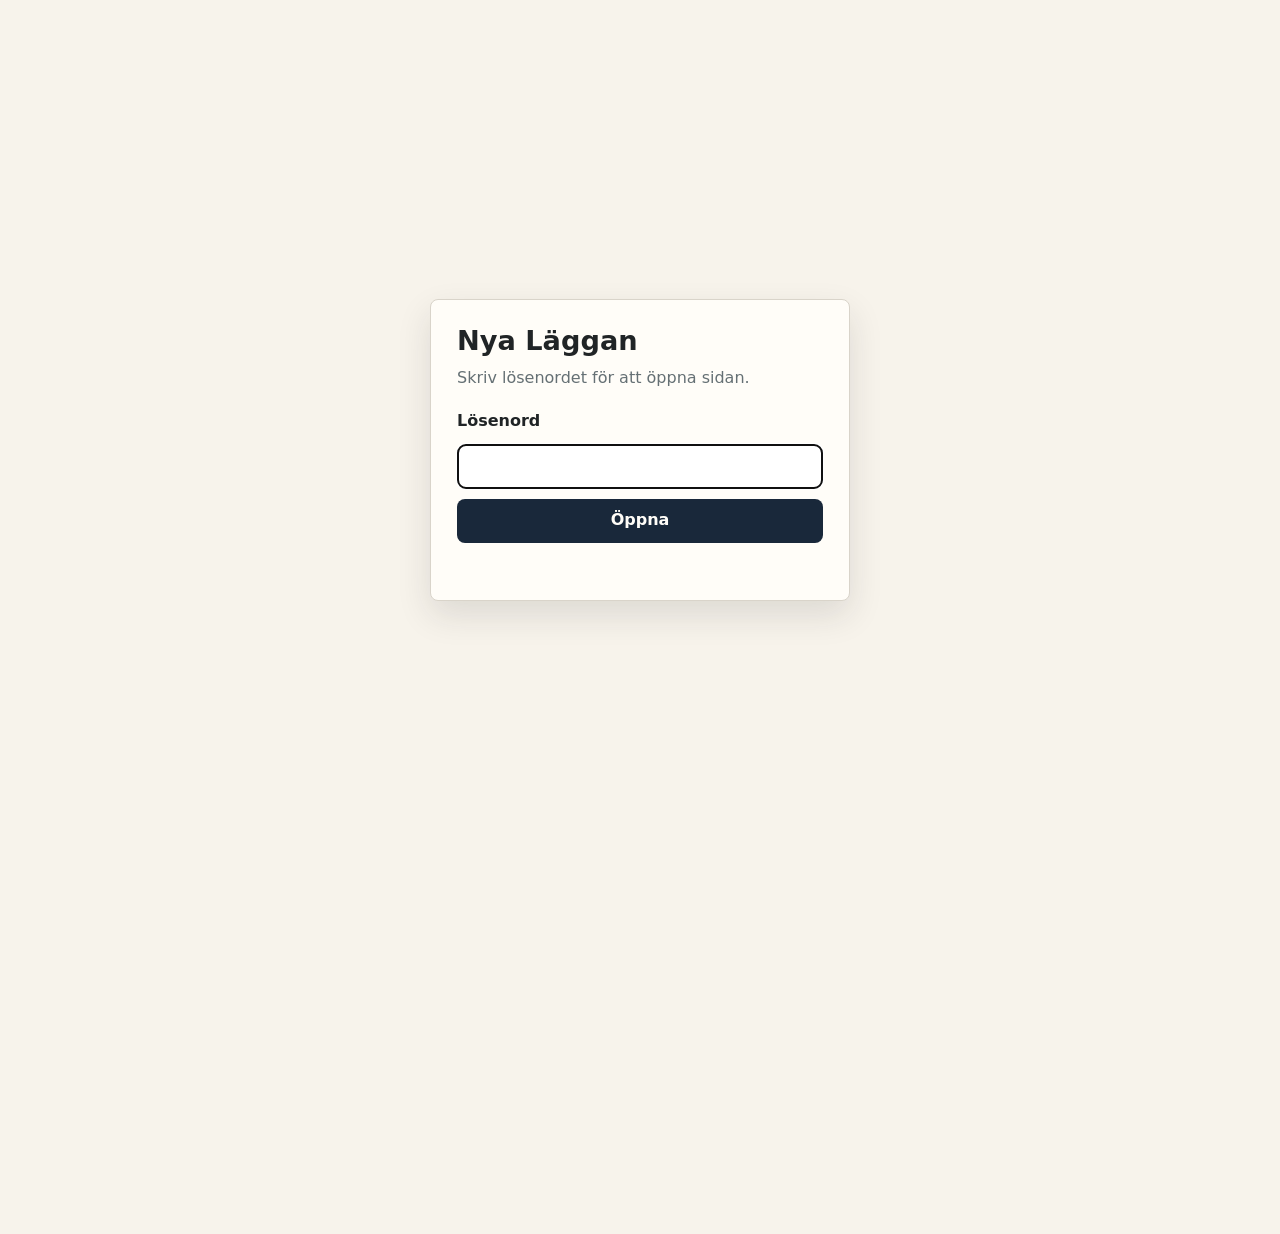
<file: projects/balk.html>
<!doctype html>
<html lang="sv">
<head>
  <meta charset="utf-8">
  <meta name="viewport" content="width=device-width, initial-scale=1">
  <title>Klä in balken i trä | Nya Läggan</title>
  <meta name="description" content="Kasserat projekt: träinklädnad av den moderna balken, med två referensbilder.">
  <meta name="robots" content="noindex, nofollow">
  <script>document.documentElement.classList.add("locked");</script>
  <link rel="stylesheet" href="../assets/gate.css">
  <link rel="stylesheet" href="../assets/site.css">
  <script defer src="../assets/gate.js"></script>
</head>
<body>
  <header class="topbar">
    <a class="brand" href="../index.html">Nya Läggan</a>
    <nav class="nav" aria-label="Huvudnavigation">
      <a href="../index.html#kok">Kök</a>
      <a href="../index.html#terrass">Terrass</a>
      <a href="../index.html#ac">AC</a>
      <a href="../index.html#tv-mobel">TV-möbel</a>
      <a href="../index.html#hallbank">Hallbänk</a>
      <a href="../index.html#hallmobel">Hallmöbel</a>
      <a href="../index.html#kasserade-projekt">Kasserade projekt</a>
      <a href="../index.html#annonser">Annonser</a>
    </nav>
  </header>
  <main>
    <section>
      <div class="inner gallery-page">
        <span class="tag clay">Kasserat projekt</span>
        <h1>Klä in den moderna balken i trä</h1>
        <p class="lead">Idén var att klä balken i kök och vardagsrum i trä för ett varmare och mer sammanhållet uttryck. Projektet är kasserat och sparas som referens.</p>
        <p>Omfattningen var träinklädnad, ytbehandling, träton och anslutning mot tak och vägg, utan ändringar i balkens bärande konstruktion.</p>
        <a class="button" href="../index.html#kasserade-projekt">Till kasserade projekt</a>
      </div>
    </section>
    <section>
      <div class="inner gallery-page">
        <h2>Referensbilder</h2>
        <p>De två bifogade bilderna. Klicka på en bild för att öppna den i full storlek.</p>
        <div class="image-grid reference-images">
          <figure>
            <a href="../03_References/Images/balk-tra-kok.png">
              <img src="../03_References/Images/balk-tra-kok.png" width="1536" height="1024" alt="Referensbild av balken sedd från köket, med träyta och svarta beslag">
            </a>
            <figcaption>Balken sedd från köket.</figcaption>
          </figure>
          <figure>
            <a href="../03_References/Images/balk-tra-vardagsrum.png">
              <img src="../03_References/Images/balk-tra-vardagsrum.png" width="1536" height="1024" alt="Referensbild av balken sedd från vardagsrummet intill kaminen">
            </a>
            <figcaption>Balken sedd från vardagsrummet.</figcaption>
          </figure>
        </div>
      </div>
    </section>
  </main>
</body>
</html>
</file>
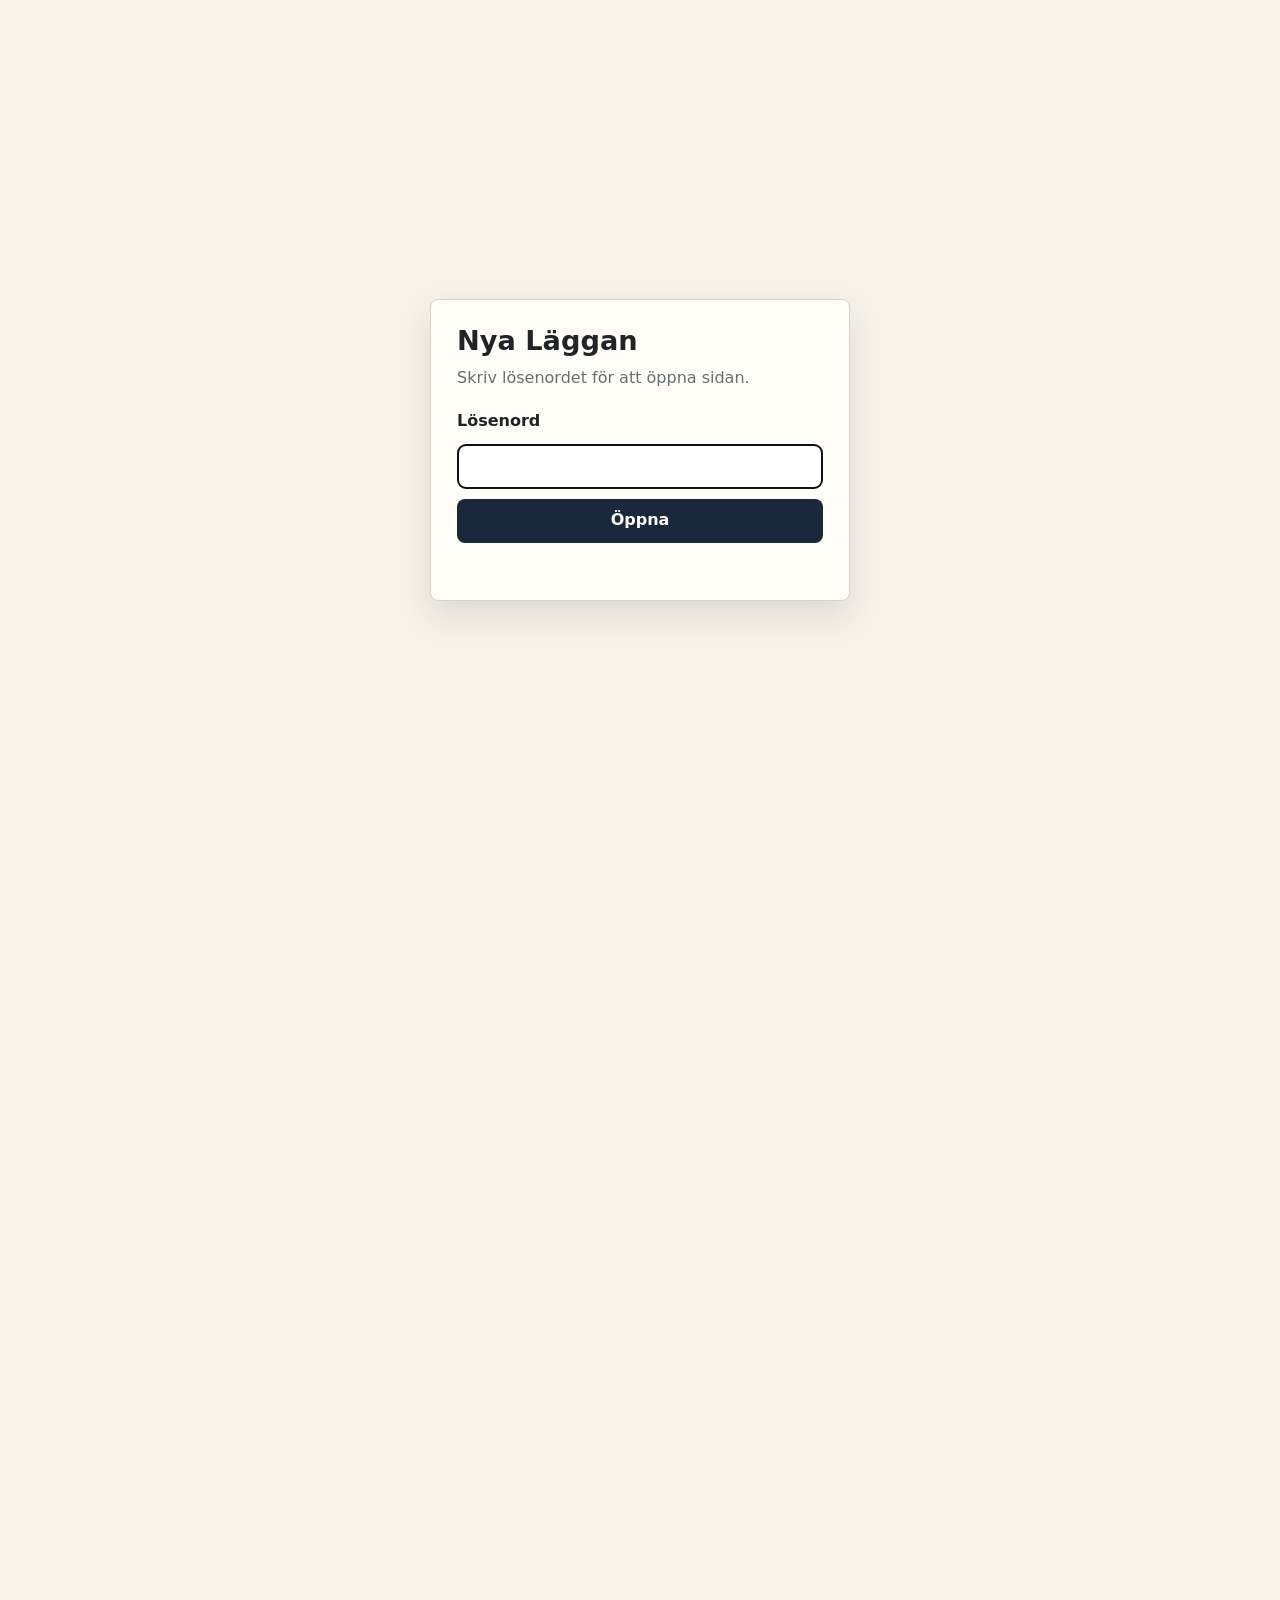
<file: projects/hallmobel.html>
<!doctype html>
<html lang="sv">
<head>
  <meta charset="utf-8">
  <meta name="viewport" content="width=device-width, initial-scale=1">
  <title>Hallmöbel | Nya Läggan</title>
  <meta name="description" content="Sex inspirationsbilder för hallmöbel, förvaring och spegel.">
  <meta name="robots" content="noindex, nofollow">
  <script>document.documentElement.classList.add("locked");</script>
  <link rel="stylesheet" href="../assets/gate.css">
  <link rel="stylesheet" href="../assets/site.css">
  <script defer src="../assets/gate.js"></script>
</head>
<body>
  <header class="topbar">
    <a class="brand" href="../index.html">Nya Läggan</a>
    <nav class="nav" aria-label="Huvudnavigation">
      <a href="../index.html#kok">Kök</a>
      <a href="../index.html#terrass">Terrass</a>
      <a href="../index.html#ac">AC</a>
      <a href="../index.html#tv-mobel">TV-möbel</a>
      <a href="../index.html#hallbank">Hallbänk</a>
      <a href="../index.html#hallmobel">Hallmöbel</a>
      <a href="../index.html#kasserade-projekt">Kasserade projekt</a>
      <a href="../index.html#annonser">Annonser</a>
    </nav>
  </header>
  <div class="hero">
    <div class="hero-text">
      <h1>Hallmöbel</h1>
      <p class="lead">Inspiration för en välkomnande hall med plats för förvaring, avlastning och spegel. Sex olika uttryck att prata vidare om – ingen lösning är vald ännu.</p>
      <a class="button" href="../index.html">Till startsidan</a>
    </div>
  </div>
  <main>
    <section>
      <div class="inner gallery-page">
        <div class="section-head"><h2>Inspirationsbilder</h2></div>
        <p>Bilderna är sparade som inskickade skärmbilder. Tryck på en bild för att öppna den i full storlek.</p>
        <div class="image-grid reference-images">
          <figure>
            <a href="../03_References/Images/hallmobel-inspiration-1.png" aria-label="Öppna inspirationsbild 1 i full storlek">
              <img src="../03_References/Images/hallmobel-inspiration-1.png" alt="Ljus hallmöbel med öppna skohyllor, skåp, spegel och krokar." loading="lazy" width="944" height="2046">
            </a>
            <figcaption>Ljus hallmöbel med öppna skohyllor, skåp, spegel och krokar.</figcaption>
          </figure>
          <figure>
            <a href="../03_References/Images/hallmobel-inspiration-2.png" aria-label="Öppna inspirationsbild 2 i full storlek">
              <img src="../03_References/Images/hallmobel-inspiration-2.png" alt="Smalt konsolbord i mörkt trä med spegel, bordslampa och korg." loading="lazy" width="944" height="2046">
            </a>
            <figcaption>Smalt konsolbord i mörkt trä med spegel, bordslampa och korg.</figcaption>
          </figure>
          <figure>
            <a href="../03_References/Images/hallmobel-inspiration-3.png" aria-label="Öppna inspirationsbild 3 i full storlek">
              <img src="../03_References/Images/hallmobel-inspiration-3.png" alt="Vägghängd träkonsol med rund spegel, separat skoställ och varm belysning." loading="lazy" width="944" height="2046">
            </a>
            <figcaption>Vägghängd träkonsol med rund spegel, separat skoställ och varm belysning.</figcaption>
          </figure>
          <figure>
            <a href="../03_References/Images/hallmobel-inspiration-4.png" aria-label="Öppna inspirationsbild 4 i full storlek">
              <img src="../03_References/Images/hallmobel-inspiration-4.png" alt="Sittbänk med dyna och korgförvaring, krokar och en hög spegel." loading="lazy" width="944" height="2046">
            </a>
            <figcaption>Sittbänk med dyna och korgförvaring, krokar och en hög spegel.</figcaption>
          </figure>
          <figure>
            <a href="../03_References/Images/hallmobel-inspiration-5.png" aria-label="Öppna inspirationsbild 5 i full storlek">
              <img src="../03_References/Images/hallmobel-inspiration-5.png" alt="Fristående hallbyrå i mörkt trä med spegel, belysning och avlastningsyta." loading="lazy" width="1024" height="1535">
            </a>
            <figcaption>Fristående hallbyrå i mörkt trä med spegel, belysning och avlastningsyta.</figcaption>
          </figure>
          <figure>
            <a href="../03_References/Images/hallmobel-inspiration-6.png" aria-label="Öppna inspirationsbild 6 i full storlek">
              <img src="../03_References/Images/hallmobel-inspiration-6.png" alt="Platsbyggd förvaring med ribbad trävägg, klädstång och sittbänk." loading="lazy" width="1024" height="1535">
            </a>
            <figcaption>Platsbyggd förvaring med ribbad trävägg, klädstång och sittbänk.</figcaption>
          </figure>
        </div>
        <div class="panel">
          <h2>Att fundera på</h2>
          <ul>
            <li>Vilken känsla gillar vi bäst: ljust och inbyggt eller trä och fristående möbler?</li>
            <li>Behöver vi främst skoförvaring, avlastningsyta eller sittplats?</li>
            <li>Vilka mått fungerar med dörrarna och fri passage i hallen?</li>
          </ul>
          <p>Hallmöbel är ett separat inspirationsprojekt. Den <a href="../index.html#hallbank">platsbyggda hallbänken</a> finns kvar som eget projekt.</p>
        </div>
      </div>
    </section>
  </main>
</body>
</html>
</file>
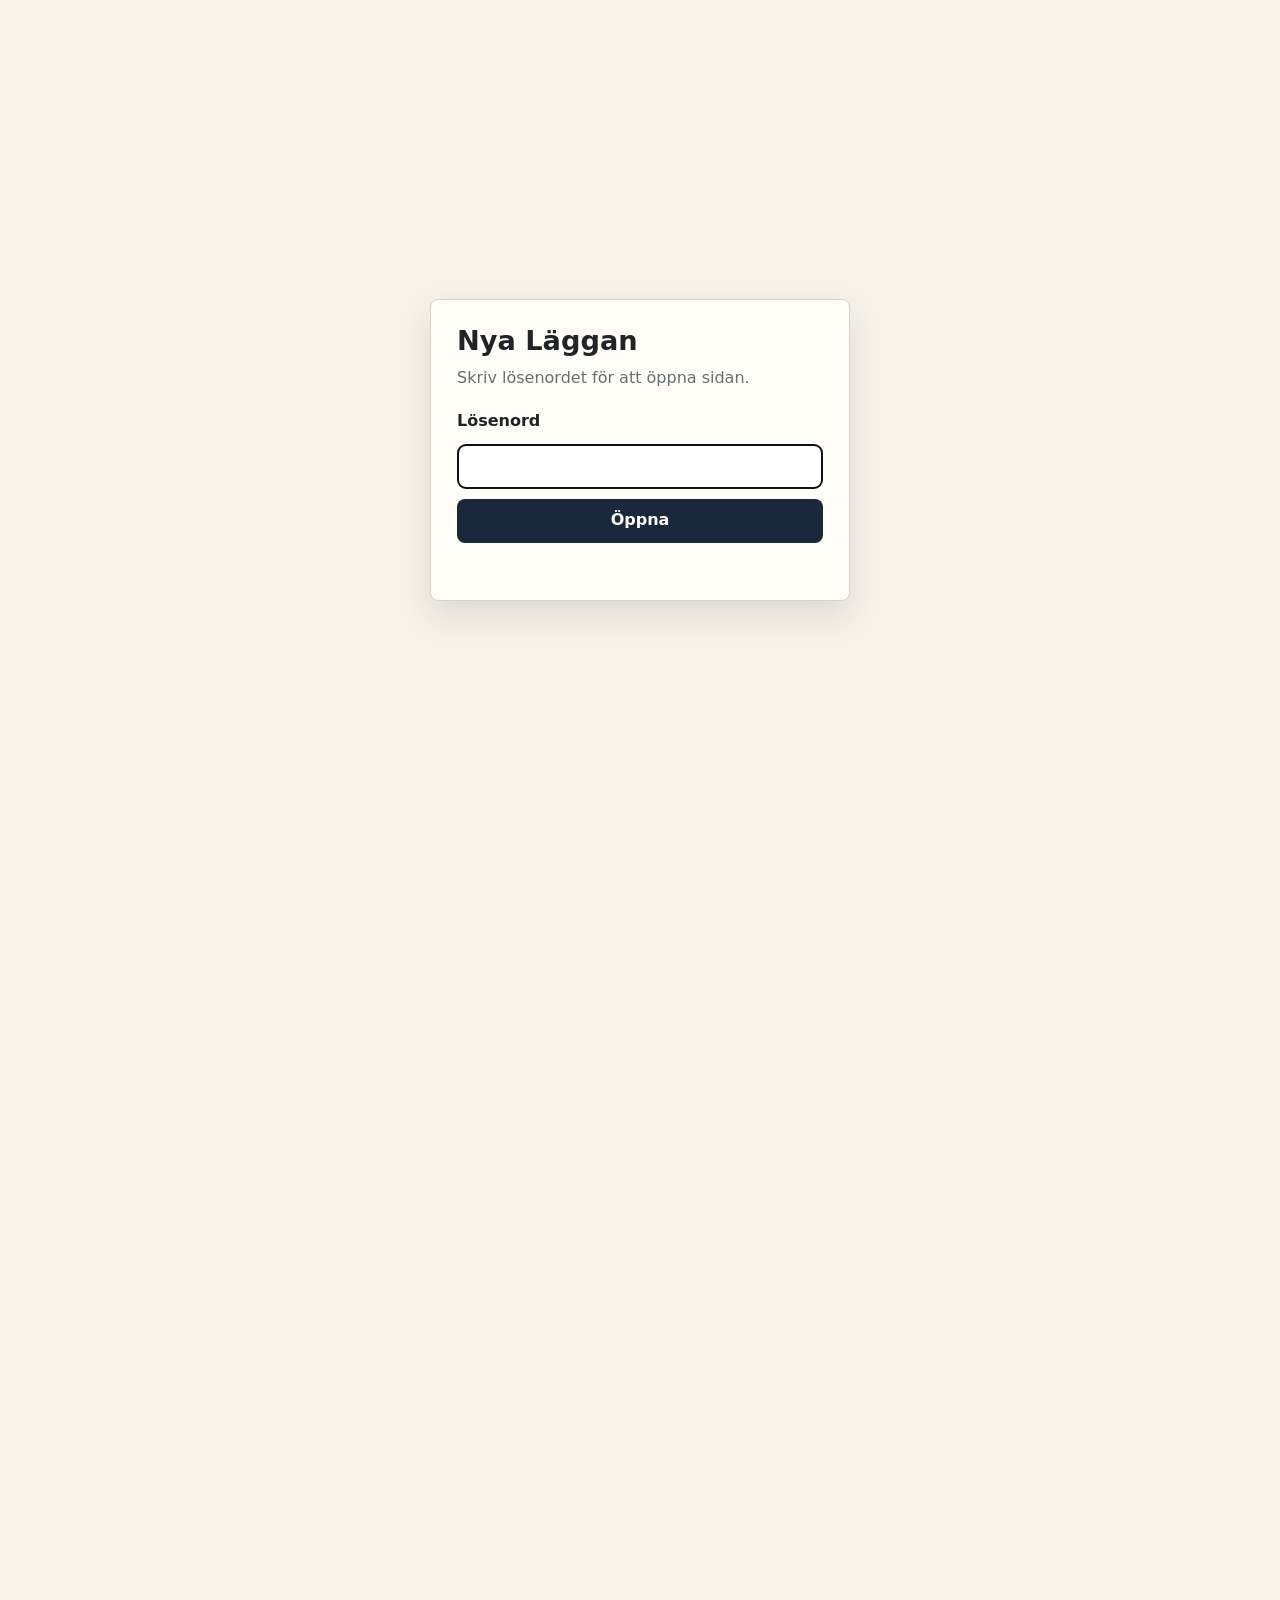
<file: projects/kok.html>
<!doctype html>
<html lang="sv">
<head>
  <meta charset="utf-8">
  <meta name="viewport" content="width=device-width, initial-scale=1">
  <title>Kök | Nya Läggan</title>
  <meta name="description" content="Köksinspiration för vår lägenhet i Stockholm.">
  <meta name="robots" content="noindex, nofollow">
  <script>document.documentElement.classList.add("locked");</script>
  <link rel="stylesheet" href="../assets/gate.css">
  <link rel="stylesheet" href="../assets/site.css">
  <script defer src="../assets/gate.js"></script>
</head>
<body>
  <header class="topbar">
    <a class="brand" href="../index.html">Nya Läggan</a>
    <nav class="nav" aria-label="Huvudnavigation">
      <a href="../index.html#kok">Kök</a>
      <a href="../index.html#terrass">Terrass</a>
      <a href="../index.html#sovrum">Sovrum</a>
      <a href="../index.html#ac">AC</a>
      <a href="../index.html#tv-mobel">TV-möbel</a>
      <a href="../index.html#hallbank">Hallbänk</a>
      <a href="../index.html#hallmobel">Hallmöbel</a>
      <a href="../index.html#kasserade-projekt">Kasserade projekt</a>
      <a href="../index.html#annonser">Annonser</a>
    </nav>
  </header>

  <div class="project-hero">
    <div class="hero-text">
      <div>
        <h1>Kök</h1>
        <p class="lead">Inspiration för färg, material och känsla.</p>
      </div>
      <a class="button" href="../index.html">Till startsidan</a>
    </div>
    <div class="hero-image">
      <img src="../03_References/Images/kitchen-colour-options.png" alt="Jämförelse av sex möjliga kulörriktningar för köket">
    </div>
  </div>

  <main>
    <section>
      <div class="inner gallery-page">
        <div class="section-head">
          <h2>Inspiration</h2>
        </div>
        <div class="image-grid large">
          <figure>
            <img src="../03_References/Images/kitchen-greige-island-front-inspiration.png" alt="Greige kök med shakerfronter, stenbänkskiva och sittplatser vid köksön">
            <figcaption>Greige shakerfronter, stenbänkskiva och sittplatser vid köksön.</figcaption>
          </figure>
          <figure>
            <img src="../03_References/Images/kitchen-greige-library-inspiration.png" alt="Greige kök med köksö och platsbyggd bokhylla mot vardagsrummet">
            <figcaption>Greige kök med platsbyggd bokhylla som binder ihop kök och vardagsrum.</figcaption>
          </figure>
          <figure>
            <img src="../03_References/Images/kitchen-olive-library-inspiration.png" alt="Olivgrönt kök med släta fronter och platsbyggd bokhylla i mörkt trä" loading="lazy">
            <figcaption>Olivgröna fronter och en möbellik bokhylla med varmt trä.</figcaption>
          </figure>
          <figure>
            <img src="../03_References/Images/kitchen-greige-evening-inspiration.png" alt="Greige kök med högskåp, köksö och varm kvällsbelysning" loading="lazy">
            <figcaption>Greige högskåp, köksö och mjuk kvällsbelysning.</figcaption>
          </figure>
          <figure>
            <img src="../03_References/Images/kitchen-green-ai-inspiration-2.png" alt="Ljusgrön köksinspiration med trä, mässing och sten">
            <figcaption>Ljusgrön ton, varmt trä, mässing och sten.</figcaption>
          </figure>
          <figure>
            <img src="../03_References/Images/kitchen-green-ai-inspiration.png" alt="Grön köksinspiration med trä, mässing och sten">
            <figcaption>Grön ton, varmt trä, mässing och sten.</figcaption>
          </figure>
          <figure>
            <img src="../03_References/Images/kitchen-blue-ai-inspiration.png" alt="Mörkblå köksinspiration med trä, mässing och sten">
            <figcaption>Mörkblå ton, varmt trä, mässing och sten.</figcaption>
          </figure>
          <figure>
            <img src="../03_References/Images/kitchen-dark-wood-brass-detail.png" alt="Mörk träfront med synlig ådring, mässingshandtag och ljus stenbänkskiva" loading="lazy">
            <figcaption>Materialdetalj: mörkt ådrat trä, räfflad mässing och ljus sten.</figcaption>
          </figure>
          <figure>
            <img src="../03_References/Images/kitchen-colour-options.png" alt="Sex färgalternativ för köksluckorna: greige, salviagrön, varm beige, mörkgrön, dov blå och varm grå" loading="lazy">
            <figcaption>Jämförelse av sex möjliga kulörriktningar.</figcaption>
          </figure>
          <figure>
            <img src="../03_References/Images/kitchen-sage-green-inspiration.png" alt="Köksinspiration i dämpad salviagrön ton med trä, mässing och sten" loading="lazy">
            <figcaption>Dämpad salviagrön ton med varma trädetaljer och mässing.</figcaption>
          </figure>
          <figure>
            <img src="../03_References/Images/kitchen-terracotta-inspiration.png" alt="Köksinspiration i varm terrakottaton med trä, mässing och sten" loading="lazy">
            <figcaption>Varm terrakottaton med trä, mässing och sten.</figcaption>
          </figure>
          <figure>
            <img src="../2026-08-18_vanadisvagen_2/images/01_Bild_01_23114009.jpg" alt="Nuvarande kök enligt annonsbild">
            <figcaption>Nuvarande kök från annonsen.</figcaption>
          </figure>
        </div>
      </div>
    </section>
  </main>
</body>
</html>
</file>
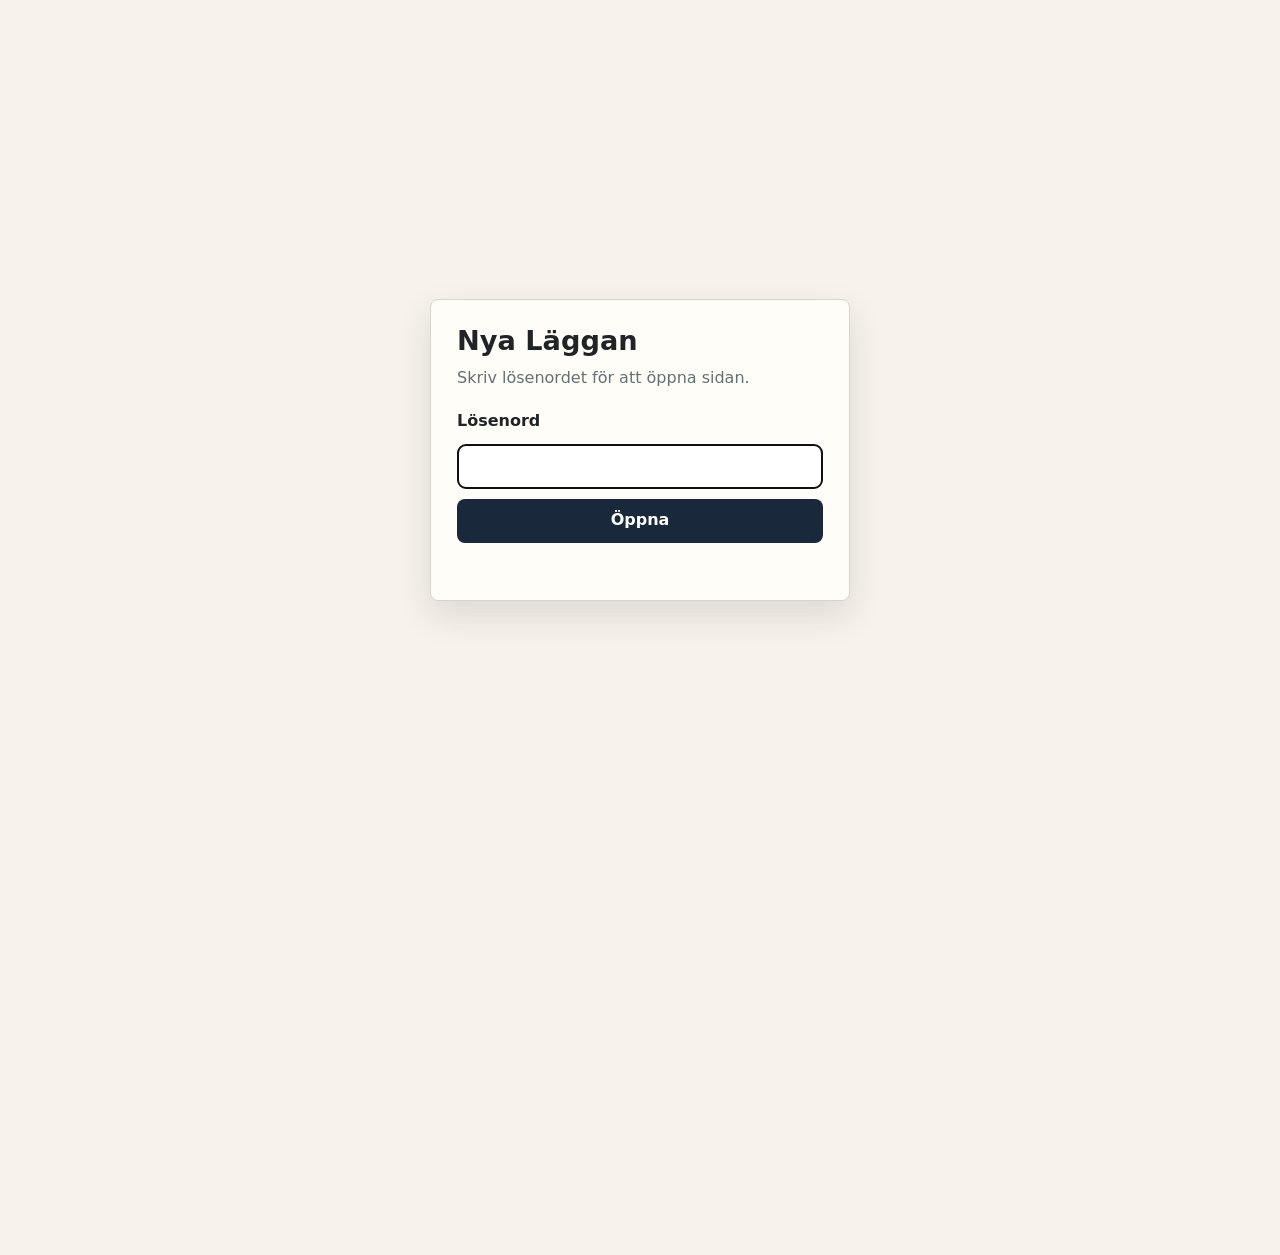
<file: projects/sovrum.html>
<!doctype html>
<html lang="sv">
<head>
  <meta charset="utf-8">
  <meta name="viewport" content="width=device-width, initial-scale=1">
  <title>Sovrum | Nya Läggan</title>
  <meta name="description" content="Inspiration för sovrummet i vår lägenhet i Stockholm.">
  <meta name="robots" content="noindex, nofollow">
  <script>document.documentElement.classList.add("locked");</script>
  <link rel="stylesheet" href="../assets/gate.css">
  <link rel="stylesheet" href="../assets/site.css">
  <script defer src="../assets/gate.js"></script>
</head>
<body>
  <header class="topbar">
    <a class="brand" href="../index.html">Nya Läggan</a>
    <nav class="nav" aria-label="Huvudnavigation">
      <a href="../index.html#kok">Kök</a>
      <a href="../index.html#terrass">Terrass</a>
      <a href="../index.html#sovrum">Sovrum</a>
      <a href="../index.html#ac">AC</a>
      <a href="../index.html#tv-mobel">TV-möbel</a>
      <a href="../index.html#hallbank">Hallbänk</a>
      <a href="../index.html#hallmobel">Hallmöbel</a>
      <a href="../index.html#kasserade-projekt">Kasserade projekt</a>
      <a href="../index.html#annonser">Annonser</a>
    </nav>
  </header>

  <div class="project-hero">
    <div class="hero-text">
      <div>
        <h1>Sovrum</h1>
        <p class="lead">Inspiration för en lugn sovrumsmiljö och smart förvaring under snedtaket.</p>
      </div>
      <a class="button" href="../index.html">Till startsidan</a>
    </div>
    <div class="hero-image">
      <img src="../03_References/Images/bedroom-inspiration-built-in-storage.png" alt="Sovrum under snedtak med säng, garderober och platsbyggd förvaring">
    </div>
  </div>

  <main>
    <section>
      <div class="inner gallery-page">
        <div class="section-head">
          <h2>Inspiration</h2>
        </div>
        <div class="image-grid large">
          <figure>
            <img src="../03_References/Images/bedroom-inspiration-open-storage.png" alt="Sovrum under snedtak med fristående möbler, grön vägg och sänggavel i trä">
            <figcaption>En luftig lösning med fristående möbler och en dov grön färgskala.</figcaption>
          </figure>
          <figure>
            <img src="../03_References/Images/bedroom-inspiration-built-in-storage.png" alt="Sovrum med garderober längs väggen och platsbyggd förvaring under fönstret" loading="lazy">
            <figcaption>Mer förvaring med garderober längs väggen och inbyggda lådor under fönstret.</figcaption>
          </figure>
        </div>
      </div>
    </section>
  </main>
</body>
</html>
</file>
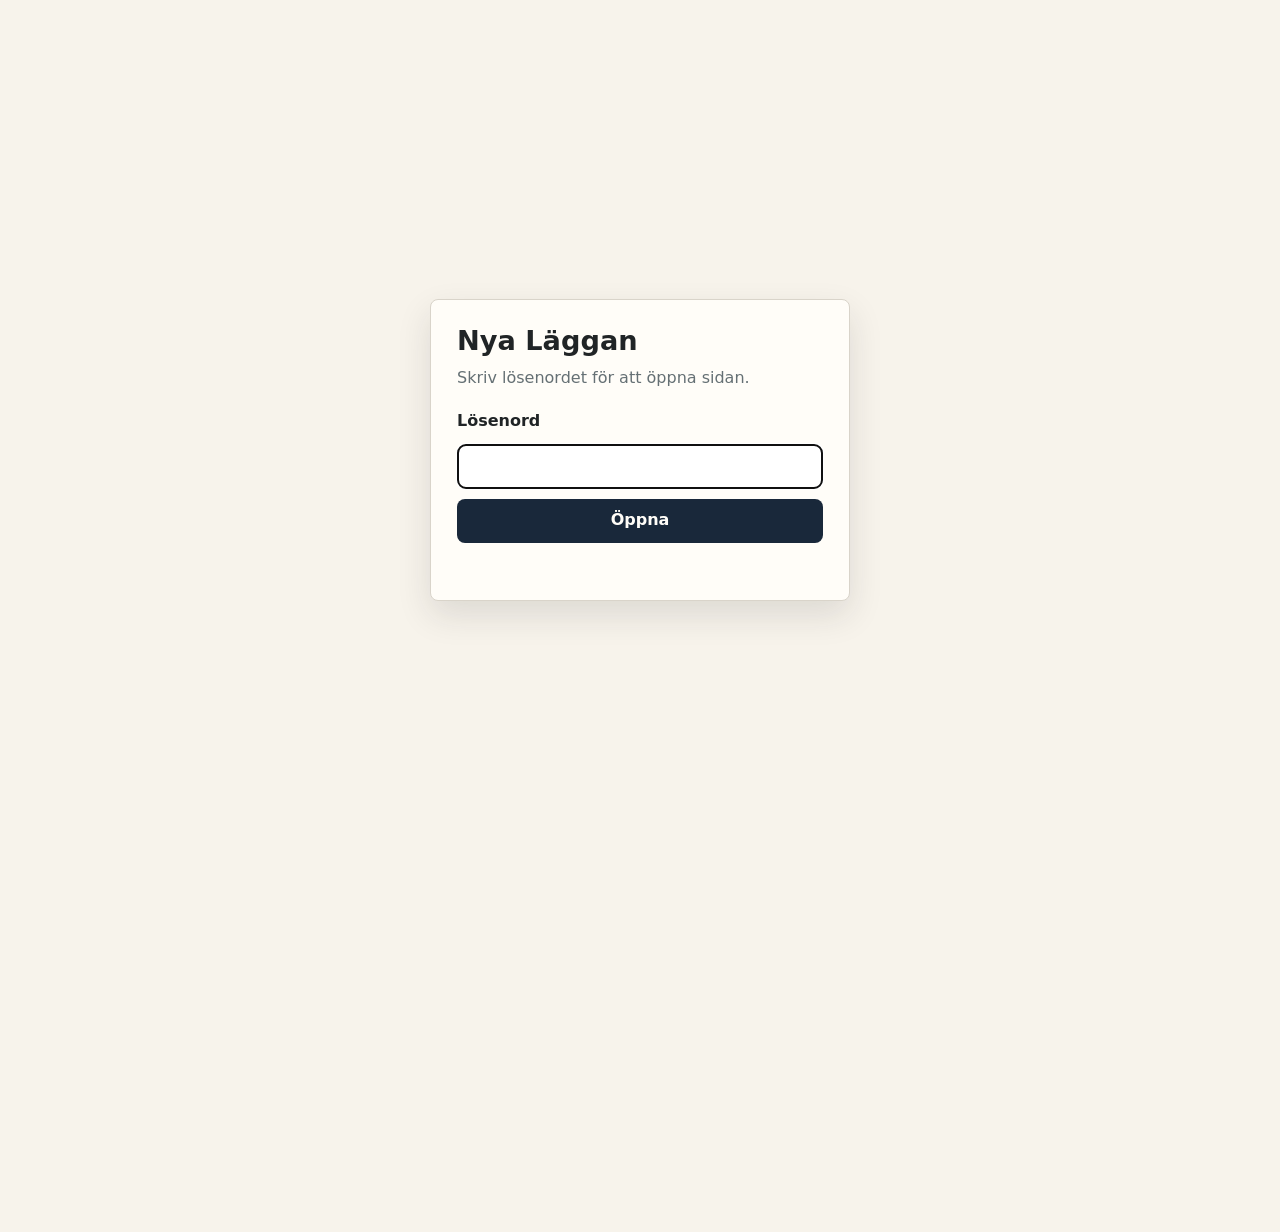
<file: projects/terrass.html>
<!doctype html>
<html lang="sv">
<head>
  <meta charset="utf-8">
  <meta name="viewport" content="width=device-width, initial-scale=1">
  <title>Terrass | Nya Läggan</title>
  <meta name="description" content="Terrassinspiration för vår lägenhet i Stockholm.">
  <meta name="robots" content="noindex, nofollow">
  <script>document.documentElement.classList.add("locked");</script>
  <link rel="stylesheet" href="../assets/gate.css">
  <link rel="stylesheet" href="../assets/site.css">
  <script defer src="../assets/gate.js"></script>
</head>
<body>
  <header class="topbar">
    <a class="brand" href="../index.html">Nya Läggan</a>
    <nav class="nav" aria-label="Huvudnavigation">
      <a href="../index.html#kok">Kök</a>
      <a href="../index.html#terrass">Terrass</a>
      <a href="../index.html#sovrum">Sovrum</a>
      <a href="../index.html#ac">AC</a>
      <a href="../index.html#tv-mobel">TV-möbel</a>
      <a href="../index.html#hallbank">Hallbänk</a>
      <a href="../index.html#hallmobel">Hallmöbel</a>
      <a href="../index.html#kasserade-projekt">Kasserade projekt</a>
      <a href="../index.html#annonser">Annonser</a>
    </nav>
  </header>

  <div class="project-hero">
    <div class="hero-text">
      <div>
        <h1>Terrass</h1>
        <p class="lead">Bilder och känsla för uteplatsen.</p>
      </div>
      <a class="button" href="../index.html">Till startsidan</a>
    </div>
    <div class="hero-image">
      <img src="../2026-08-18_vanadisvagen_2/images/07_Bild_07_23113995.jpg" alt="Terrassen med bord, sittplatser och växter">
    </div>
  </div>

  <main>
    <section>
      <div class="inner gallery-page">
        <div class="section-head">
          <h2>Bilder</h2>
        </div>
        <div class="image-grid large">
          <figure>
            <img src="../2026-08-18_vanadisvagen_2/images/07_Bild_07_23113995.jpg" alt="Terrass med bord och växter">
            <figcaption>Terrassen från annonsen.</figcaption>
          </figure>
          <figure>
            <img src="../2026-08-18_vanadisvagen_2/images/10_Bild_10_23113991.jpg" alt="Terrassen med utsikt över takåsar">
            <figcaption>Utsikt och känsla från terrassen.</figcaption>
          </figure>
        </div>
      </div>
    </section>
  </main>
</body>
</html>
</file>
<file: assets/gate.css>
html.locked body > :not(#password-gate) {
  visibility: hidden;
}

html.locked,
html.locked body {
  min-height: 100%;
}

#password-gate {
  position: fixed;
  inset: 0;
  z-index: 9999;
  display: grid;
  place-items: center;
  padding: 24px;
  visibility: visible;
  color: #202426;
  background: #f7f3eb;
  font-family: Inter, ui-sans-serif, system-ui, -apple-system, BlinkMacSystemFont, "Segoe UI", sans-serif;
}

.gate-box {
  width: min(420px, 100%);
  padding: 26px;
  border: 1px solid #d9d4ca;
  border-radius: 8px;
  background: #fffdf8;
  box-shadow: 0 14px 34px rgba(32, 36, 38, 0.12);
}

.gate-box h1 {
  margin: 0 0 10px;
  font-size: 1.7rem;
  line-height: 1.1;
}

.gate-box p {
  margin: 0 0 18px;
  color: #657074;
}

.gate-form {
  display: grid;
  gap: 10px;
}

.gate-form label {
  font-weight: 720;
}

.gate-form input {
  width: 100%;
  min-height: 44px;
  padding: 9px 11px;
  border: 1px solid #c7c1b6;
  border-radius: 8px;
  font: inherit;
  background: white;
}

.gate-form button {
  min-height: 44px;
  border: 0;
  border-radius: 8px;
  color: #fffdf8;
  background: #19283a;
  font: inherit;
  font-weight: 760;
  cursor: pointer;
}

.gate-error {
  min-height: 1.4em;
  color: #9b3d2f;
  font-size: 0.95rem;
}
</file>
<file: assets/site.css>
:root {
  --text: #202426;
  --muted: #657074;
  --line: #d9d4ca;
  --background: #f7f3eb;
  --surface: #fffdf8;
  --blue: #19283a;
  --green: #5f745d;
  --clay: #b46f54;
  --shadow: 0 14px 34px rgba(32, 36, 38, 0.12);
}

* {
  box-sizing: border-box;
}

html {
  scroll-behavior: smooth;
}

body {
  margin: 0;
  color: var(--text);
  background: var(--background);
  font-family: Inter, ui-sans-serif, system-ui, -apple-system, BlinkMacSystemFont, "Segoe UI", sans-serif;
  line-height: 1.55;
}

a {
  color: inherit;
}

.topbar {
  display: flex;
  align-items: center;
  justify-content: space-between;
  gap: 20px;
  padding: 18px clamp(18px, 4vw, 56px);
  border-bottom: 1px solid var(--line);
  background: rgba(247, 243, 235, 0.94);
}

.brand {
  font-weight: 780;
  text-decoration: none;
}

.nav {
  display: flex;
  flex-wrap: wrap;
  justify-content: flex-end;
  gap: 10px 18px;
  color: var(--muted);
  font-size: 0.95rem;
  font-weight: 650;
}

.hero {
  display: block;
  min-height: 0;
  border-bottom: 1px solid var(--line);
}

.hero-text {
  display: flex;
  flex-direction: column;
  justify-content: center;
  gap: 26px;
  width: min(1120px, 100%);
  margin: 0 auto;
  padding: clamp(54px, 8vw, 104px) clamp(18px, 4vw, 56px);
}

.hero-image {
  min-height: 460px;
  background: var(--blue);
}

.hero-image img {
  width: 100%;
  height: 100%;
  min-height: inherit;
  object-fit: cover;
  display: block;
}

h1,
h2,
h3 {
  margin: 0;
  letter-spacing: 0;
  line-height: 1.08;
}

h1 {
  max-width: 100%;
  font-size: clamp(3rem, 5vw, 5.2rem);
  font-weight: 850;
}

h2 {
  font-size: clamp(1.9rem, 3vw, 2.7rem);
  font-weight: 820;
}

h3 {
  font-size: 1.25rem;
  font-weight: 760;
}

p {
  margin: 0;
}

.lead {
  max-width: 760px;
  color: #3f474a;
  font-size: clamp(1.08rem, 2vw, 1.34rem);
}

.home-hero {
  padding: clamp(34px, 5vw, 62px) clamp(18px, 4vw, 56px);
  border-bottom: 1px solid var(--line);
}

.home-hero-inner {
  display: grid;
  grid-template-columns: minmax(0, 1fr) minmax(360px, 0.76fr);
  gap: 36px;
  align-items: end;
}

.home-hero h1 {
  max-width: none;
  font-size: clamp(2.6rem, 4.4vw, 4.25rem);
}

.facts {
  display: grid;
  grid-template-columns: repeat(3, minmax(0, 1fr));
  gap: 0;
  border: 1px solid var(--line);
  background: var(--surface);
}

.fact {
  min-height: 82px;
  padding: 14px 16px;
}

.fact + .fact {
  border-left: 1px solid var(--line);
}

.fact strong {
  display: block;
  margin-bottom: 2px;
  font-size: 1.1rem;
}

.fact span {
  color: var(--muted);
  font-size: 0.9rem;
}

main {
  display: flex;
  flex-direction: column;
}

section {
  padding: clamp(30px, 5vw, 56px) clamp(18px, 4vw, 56px);
  border-bottom: 1px solid var(--line);
}

.inner {
  width: min(1120px, 100%);
  margin: 0 auto;
}

.section-head {
  display: flex;
  align-items: end;
  justify-content: space-between;
  gap: 24px;
  margin-bottom: 24px;
}

.section-head p {
  max-width: 520px;
  color: var(--muted);
}

.project-grid {
  display: grid;
  grid-template-columns: repeat(2, minmax(0, 1fr));
  gap: 18px;
}

.link-grid {
  display: grid;
  grid-template-columns: repeat(2, minmax(0, 1fr));
  gap: 14px;
}

.link-card {
  display: flex;
  min-height: 170px;
  flex-direction: column;
  justify-content: space-between;
  gap: 18px;
  padding: 20px;
  border: 1px solid var(--line);
  border-radius: 8px;
  background: var(--surface);
}

.link-card p {
  margin-top: 8px;
  color: var(--muted);
}

a.link-card {
  text-decoration: none;
}

.image-grid.reference-images img {
  height: auto;
}

.link-row {
  display: flex;
  flex-wrap: wrap;
  gap: 10px 14px;
  color: var(--blue);
  font-weight: 720;
}

.project-card {
  display: grid;
  grid-template-rows: 210px auto;
  min-height: 380px;
  border: 1px solid var(--line);
  border-radius: 8px;
  overflow: hidden;
  background: var(--surface);
  text-decoration: none;
  box-shadow: 0 1px 0 rgba(32, 36, 38, 0.04);
}

.project-card img {
  width: 100%;
  height: 100%;
  object-fit: cover;
  display: block;
}

.project-content {
  display: flex;
  flex-direction: column;
  justify-content: space-between;
  gap: 18px;
  padding: 22px;
}

.project-content p {
  color: var(--muted);
}

.tag {
  display: inline-flex;
  width: fit-content;
  min-height: 26px;
  align-items: center;
  padding: 2px 9px;
  border-radius: 999px;
  color: #fffdf8;
  background: var(--green);
  font-size: 0.78rem;
  font-weight: 760;
}

.tag.clay {
  background: var(--clay);
}

.button {
  display: inline-flex;
  width: fit-content;
  align-items: center;
  min-height: 42px;
  padding: 9px 14px;
  border-radius: 8px;
  color: #fffdf8;
  background: var(--blue);
  font-weight: 760;
  text-decoration: none;
}

.project-hero {
  display: grid;
  grid-template-columns: minmax(0, 0.92fr) minmax(320px, 1.08fr);
  border-bottom: 1px solid var(--line);
}

.project-hero .hero-text {
  min-height: 480px;
}

.content-grid {
  display: grid;
  grid-template-columns: minmax(0, 1fr) minmax(280px, 0.72fr);
  gap: 18px;
  align-items: start;
}

.gallery-page {
  display: grid;
  gap: 22px;
}

.panel {
  padding: 22px;
  border: 1px solid var(--line);
  border-radius: 8px;
  background: var(--surface);
}

.panel h2 {
  margin-bottom: 18px;
  font-size: clamp(1.6rem, 3vw, 2.35rem);
}

.plain-list {
  display: grid;
  gap: 10px;
  margin: 0;
  padding: 0;
  list-style: none;
}

.plain-list li {
  padding-top: 10px;
  border-top: 1px solid rgba(101, 112, 116, 0.25);
}

.image-grid {
  display: grid;
  grid-template-columns: repeat(2, minmax(0, 1fr));
  gap: 14px;
}

.image-grid.large figure img {
  height: 440px;
}

figure {
  margin: 0;
  border: 1px solid var(--line);
  border-radius: 8px;
  overflow: hidden;
  background: var(--surface);
}

figure img {
  width: 100%;
  height: 320px;
  object-fit: cover;
  display: block;
}

figcaption {
  padding: 12px 14px;
  color: var(--muted);
  font-size: 0.92rem;
}

footer {
  padding: 24px clamp(18px, 4vw, 56px);
  color: rgba(255, 253, 248, 0.72);
  background: var(--text);
}

footer a {
  color: #fffdf8;
}

@media (max-width: 860px) {
  .topbar {
    align-items: flex-start;
    flex-direction: column;
  }

  .nav {
    justify-content: flex-start;
  }

  .hero,
  .project-hero,
  .home-hero-inner,
  .content-grid {
    grid-template-columns: 1fr;
  }

  .home-hero-inner {
    gap: 24px;
  }

  .project-grid,
  .link-grid,
  .image-grid {
    grid-template-columns: 1fr;
  }

  .hero {
    min-height: auto;
  }

  .project-card {
    grid-template-rows: 230px auto;
    min-height: auto;
  }
}

@media (max-width: 560px) {
  h1 {
    font-size: 3rem;
  }

  .home-hero h1 {
    font-size: 2.7rem;
  }

  .facts {
    grid-template-columns: 1fr;
  }

  .fact + .fact {
    border-top: 1px solid var(--line);
    border-left: 0;
  }

  figure img {
    height: 240px;
  }

  .image-grid.large figure img {
    height: 260px;
  }
}
</file>
